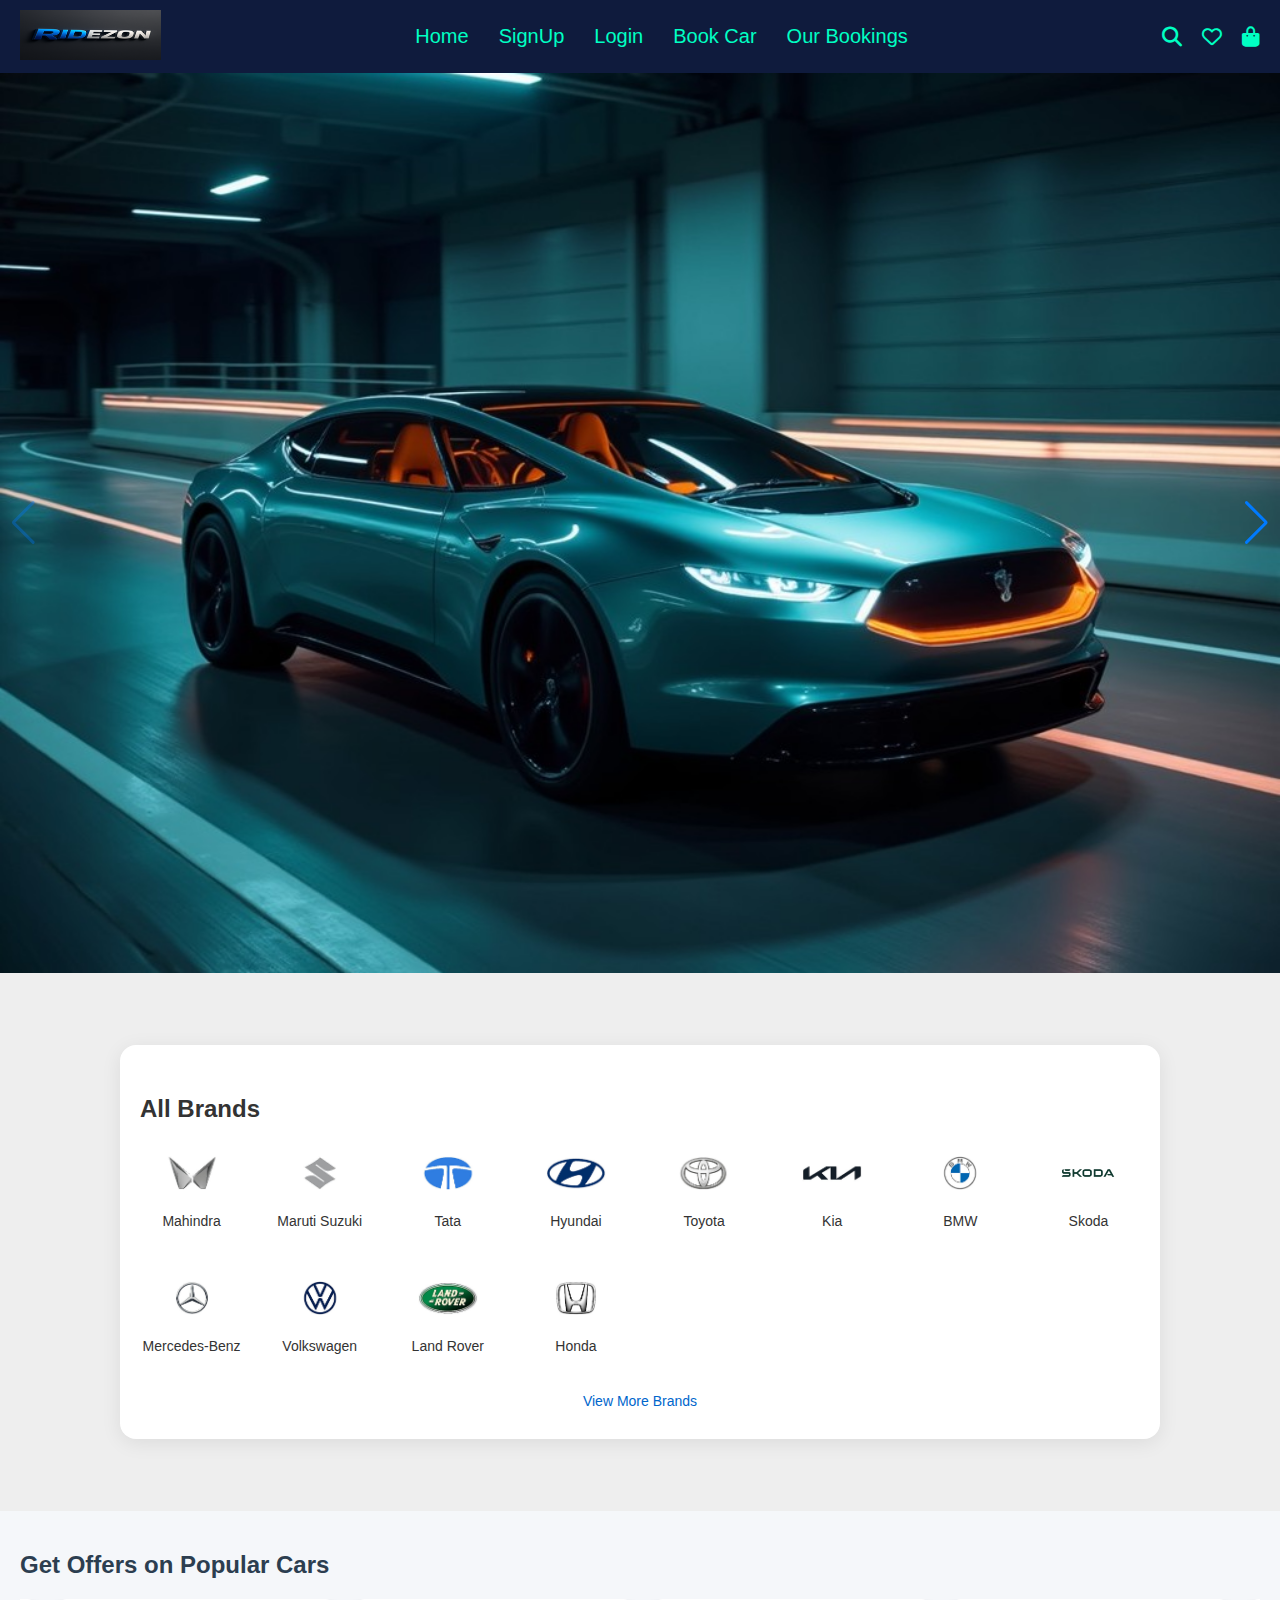
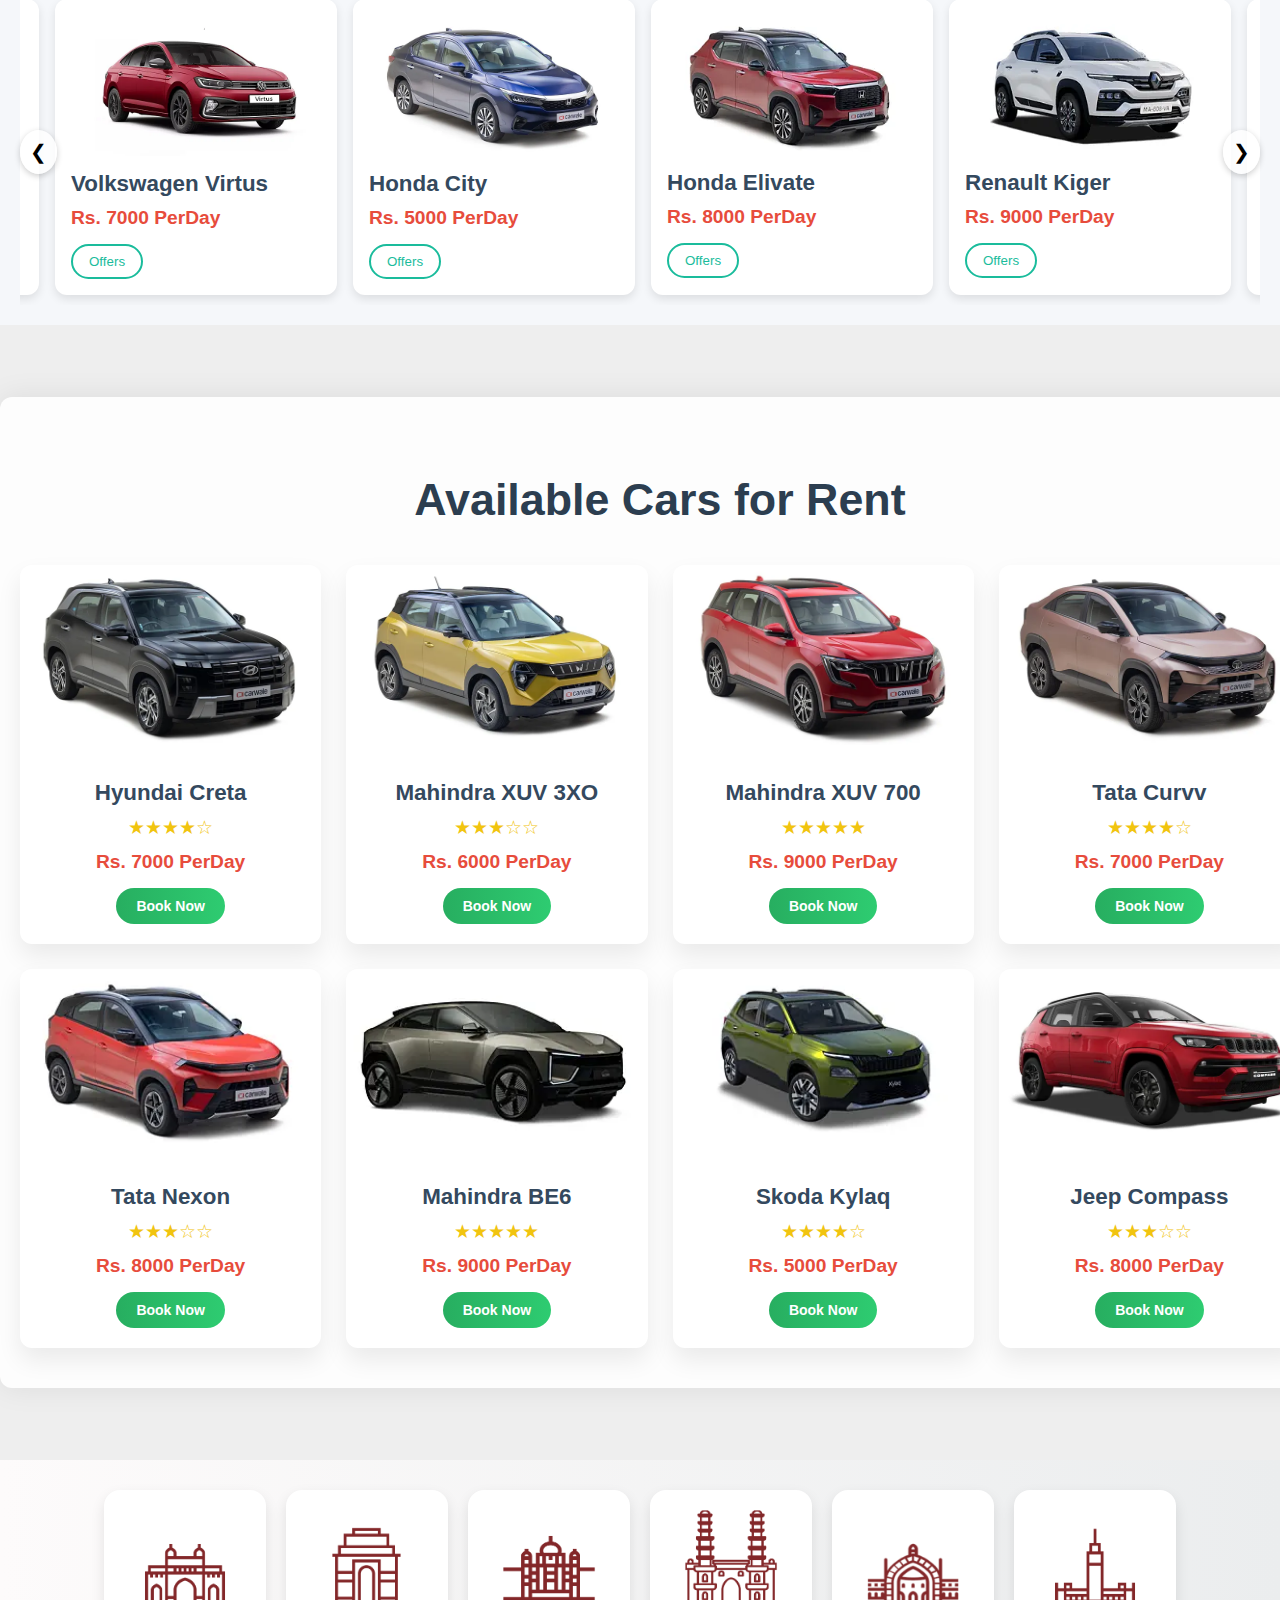
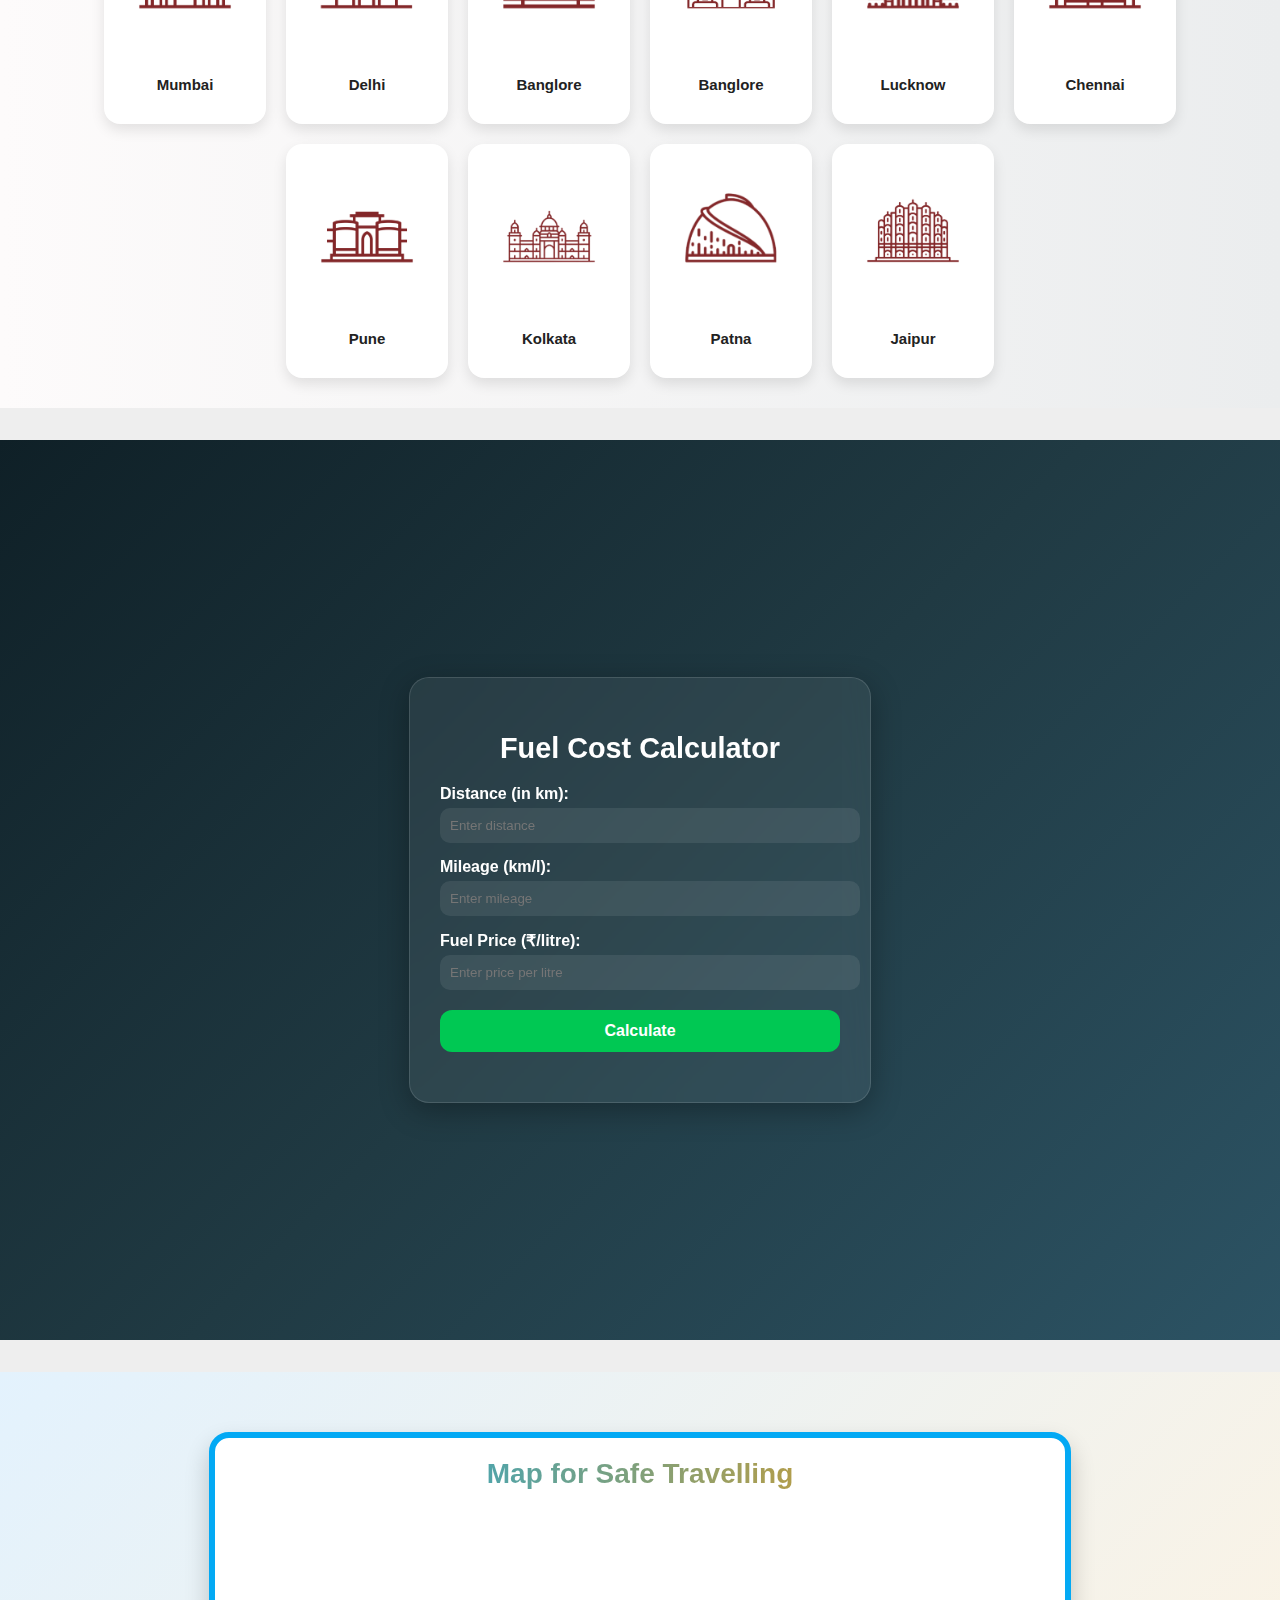
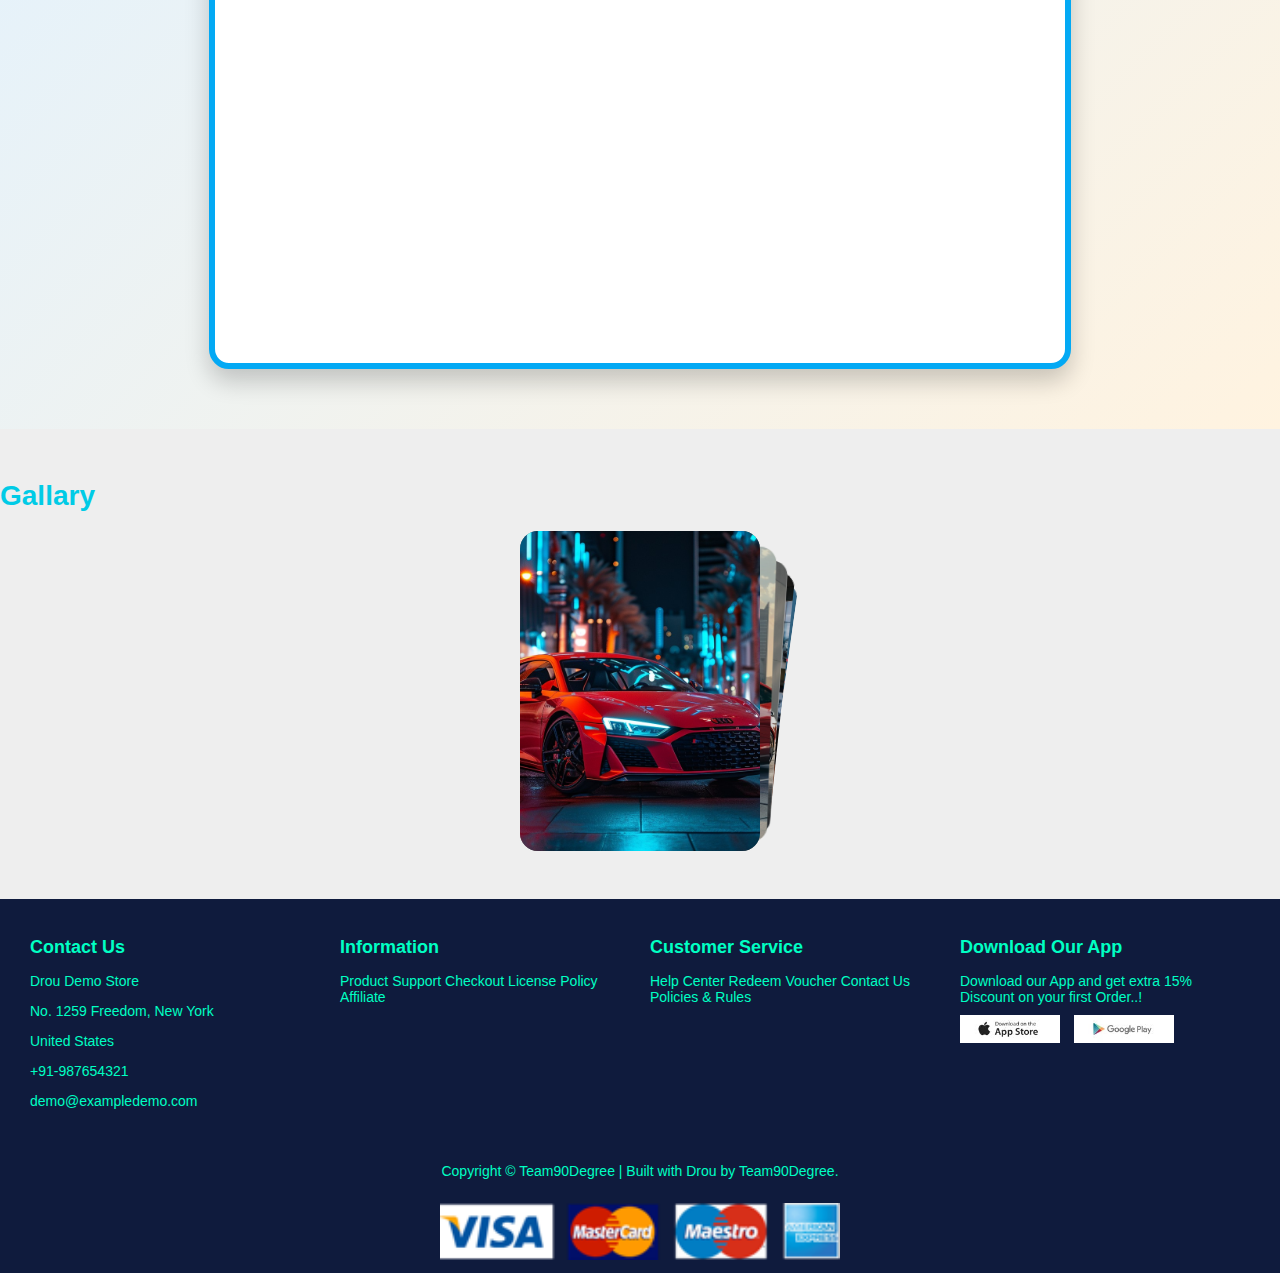
<file: index.html>
<!DOCTYPE html>
<html lang="en">
<head>
    <meta charset="UTF-8">
    <meta name="viewport" content="width=device-width, initial-scale=1.0">
    <title>Document</title>
    <link rel="stylesheet" href="https://cdnjs.cloudflare.com/ajax/libs/font-awesome/6.7.2/css/all.min.css" integrity="sha512-Evv84Mr4kqVGRNSgIGL/F/aIDqQb7xQ2vcrdIwxfjThSH8CSR7PBEakCr51Ck+w+/U6swU2Im1vVX0SVk9ABhg==" crossorigin="anonymous" referrerpolicy="no-referrer" />
    <link rel="stylesheet" href="style.css">

    <!-- Swiper Js CDN LINK -->

    <link rel="stylesheet" href="https://cdn.jsdelivr.net/npm/swiper@11/swiper-bundle.min.css" />

    <!-- Swiper Js CDN LINK -->
</head>
<body>

    <!--Navbar-->
    <input type="checkbox" id="click">
<nav class="navbar">
    <div class="logo">
        <img src="logo.png" alt="Logo">
    </div>
    <div class="menu">
        <ul>
            <li> <a href="index.html">Home</a></li>
            <li> <a href="signup.html">SignUp</a></li>
            <li> <a href="login.html">Login</a></li>
            <li> <a href="book.html">Book Car</a></li>
            <li> <a href="order.html">Our Bookings</a></li>
        </ul>
    </div>
    <section class="icons">
        <i class="fa-solid fa-magnifying-glass search"></i>
        <i class="fa-regular fa-heart heart"></i>
        <i class="fa-solid fa-bag-shopping bag"></i>
    </section>
    <label for="click" class="menu-icon">
        <i class="fa-solid fa-bars"></i>
    </label>
</nav>
 <!--Navbar-->

 

 <!-- Swiper First -->
 <div class="swiper mySwiper">
    <div class="swiper-wrapper">
      <div class="swiper-slide"><img src="ph8.jpg" height="300px" width="100%" alt=""></div>
      <div class="swiper-slide"><img src="ph2.jpg" height="300px" width="100%" alt=""></div>
      <div class="swiper-slide"><img src="ph7.jpg" height="300px" width="100%" alt=""></div>
      <div class="swiper-slide"><img src="ph4.jpg" height="300px" width="100%" alt=""></div>
      <div class="swiper-slide"><img src="ph5.jpg" height="300px" width="100%" alt=""></div>
      <div class="swiper-slide"><img src="ph6.jpg" height="300px" width="100%" alt=""></div>
      <div class="swiper-slide"><img src="ph7.jpg" height="300px" width="100%" alt=""></div>
      <div class="swiper-slide"><img src="ph1.jpg" height="300px" width="100%" alt=""></div>
      <div class="swiper-slide"><img src="ph5.jpg" height="300px" width="100%" alt=""></div>
    </div>
    <div class="swiper-button-next"></div>
    <div class="swiper-button-prev"></div>
  </div>

  <!-- Swiper First -->

  <br><br>

  <!-- logo code -->

  <div class="brand-section">
    <h2 class="brand-title">All Brands</h2>
    <div class="brand-grid">
      <div class="brand-item"><img src="logo1.jpg" alt="Brand 1"><p>Mahindra</p></div>
      <div class="brand-item"><img src="logo2.jpg" alt="Brand 2"><p>Maruti Suzuki</p></div>
      <div class="brand-item"><img src="logo3.jpg" alt="Brand 3"><p>Tata</p></div>
      <div class="brand-item"><img src="logo4.jpg" alt="Brand 4"><p>Hyundai</p></div>
      <div class="brand-item"><img src="logo5.jpg" alt="Brand 5"><p>Toyota</p></div>
      <div class="brand-item"><img src="logo6.jpg" alt="Brand 6"><p>Kia</p></div>
      <div class="brand-item"><img src="logo7.jpg" alt="Brand 7"><p>BMW</p></div>
      <div class="brand-item"><img src="logo8.jpg"Brand 8"><p>Skoda</p></div>
      <div class="brand-item"><img src="logo9.jpg"Brand 9"><p>Mercedes-Benz</p></div>
      <div class="brand-item"><img src="logo10.jpg"Brand 10"><p>Volkswagen</p></div>
      <div class="brand-item"><img src="logo11.jpg"Brand 11"><p>Land Rover</p></div>
      <div class="brand-item"><img src="logo12.jpg"Brand 12"><p>Honda</p></div>
    </div>
    <div class="brand-footer">
      <a href="#">View More Brands</a>
    </div>
  </div>


  <br><br>

  <!-- car swiper -->

  <div class="car-slider-section">
    <h2>Get Offers on Popular Cars</h2>
    <div class="slider-wrapper">
      <button class="slider-btn left" onclick="scrollSlider(-1)">&#10094;</button>
      <div class="car-slider" id="carSlider">
        <!-- Car cards (you can add more here) -->
        <div class="car-card">
          <div class="car-image">
            <img src="p9.webp" alt="Jeep Compass">
          </div>
          <div class="car-name">Skoda Slavia</div>
          <div class="car-price">Rs. 6000 PerDay</div>
          <button class="offer-btn">Offers</button>
        </div>
        <div class="car-card">
          <div class="car-image">
            <img src="p10.webp"Skoda Slavia">
          </div>
          <div class="car-name">Volkswagen Virtus</div>
          <div class="car-price">Rs. 7000 PerDay</div>
          <button class="offer-btn">Offers</button>
        </div>
        <div class="car-card">
          <div class="car-image">
            <img src="p11.webp"    alt="Volkswagen Virtus">
          </div>
          <div class="car-name">Honda City</div>
          <div class="car-price">Rs. 5000 PerDay</div>
          <button class="offer-btn">Offers</button>
        </div>
        <div class="car-card">
          <div class="car-image">
            <img src="p12.webp" alt="Honda City">
          </div>
          <div class="car-name">Honda Elivate</div>
          <div class="car-price">Rs. 8000 PerDay</div>
          <button class="offer-btn">Offers</button>
        </div>
        <div class="car-card">
          <div class="car-image">
            <img src="p13.webp" alt="Honda City">
          </div>
          <div class="car-name">Renault Kiger</div>
          <div class="car-price">Rs. 9000 PerDay</div>
          <button class="offer-btn">Offers</button>
        </div>
        <div class="car-card">
          <div class="car-image">
            <img src="p14.jpeg" alt="Honda City">
          </div>
          <div class="car-name">Volkswagen Taigun</div>
          <div class="car-price">Rs. 6000 PerDay</div>
          <button class="offer-btn">Offers</button>
        </div>
        <div class="car-card">
          <div class="car-image">
            <img src="p15.webp" alt="Honda City">
          </div>
          <div class="car-name">Citrone C3</div>
          <div class="car-price">Rs. 9000 PerDay</div>
          <button class="offer-btn">Offers</button>
        </div>
        <div class="car-card">
          <div class="car-image">
            <img src="p16.webp" alt="Honda City">
          </div>
          <div class="car-name">Renault Triber</div>
          <div class="car-price">Rs. 6000 PerDay</div>
          <button class="offer-btn">Offers</button>
        </div>
        <!-- Add more car cards here -->
      </div>
      <button class="slider-btn right" onclick="scrollSlider(1)">&#10095;</button>
    </div>
  </div>
  

  <br><br>

  <div class="rental-wrapper">
    <h2 class="rental-title">Available Cars for Rent</h2>
    <div class="rental-grid">

      <!-- Car 1 -->
      <div class="rental-card">
        <img src="P1.webp" alt="Car 1" class="rental-img">
        <div class="rental-info">
          <div class="car-name">Hyundai Creta</div>
          <div class="car-rating">★★★★☆</div>
          <div class="car-price">Rs. 7000 PerDay</div>
          <a href="rent.html" class="book-btn">Book Now</a>
        </div>
      </div>

      <!-- Car 2 -->
      <div class="rental-card">
        <img src="p2.webp" alt="Car 2" class="rental-img">
        <div class="rental-info">
          <div class="car-name">Mahindra XUV 3XO</div>
          <div class="car-rating">★★★☆☆</div>
          <div class="car-price">Rs. 6000 PerDay</div>
          <a href="rent.html" class="book-btn">Book Now</a>
        </div>
      </div>

      <!-- Car 3 -->
      <div class="rental-card">
        <img src="p3.webp" alt="Car 3" class="rental-img">
        <div class="rental-info">
          <div class="car-name">Mahindra XUV 700</div>
          <div class="car-rating">★★★★★</div>
          <div class="car-price">Rs. 9000 PerDay</div>
          <a href="rent.html" class="book-btn">Book Now</a>
        </div>
      </div>

      <!-- Car 4 -->
      <div class="rental-card">
        <img src="p4.webp" alt="Car 4" class="rental-img">
        <div class="rental-info">
          <div class="car-name">Tata Curvv</div>
          <div class="car-rating">★★★★☆</div>
          <div class="car-price">Rs. 7000 PerDay</div>
          <a href="rent.html" class="book-btn">Book Now</a>
        </div>
      </div>

      <!-- Car 5 -->
      <div class="rental-card">
        <img src="p5.webp" alt="Car 5" class="rental-img">
        <div class="rental-info">
          <div class="car-name">Tata Nexon</div>
          <div class="car-rating">★★★☆☆</div>
          <div class="car-price">Rs. 8000 PerDay</div>
          <a href="rent.html" class="book-btn">Book Now</a>
        </div>
      </div>

      <!-- Car 6 -->
      <div class="rental-card">
        <img src="p6.webp" alt="Car 6" class="rental-img">
        <div class="rental-info">
          <div class="car-name">Mahindra BE6</div>
          <div class="car-rating">★★★★★</div>
          <div class="car-price">Rs. 9000 PerDay</div>
          <a href="rent.html" class="book-btn">Book Now</a>
        </div>
      </div>

      <!-- Car 7 -->
      <div class="rental-card">
        <img src="p7.webp" alt="Car 7" class="rental-img">
        <div class="rental-info">
          <div class="car-name">Skoda Kylaq</div>
          <div class="car-rating">★★★★☆</div>
          <div class="car-price">Rs. 5000 PerDay</div>
          <a href="rent.html" class="book-btn">Book Now</a>
        </div>
      </div>

      <!-- Car 8 -->
      <div class="rental-card">
        <img src="p8.webp" alt="Car 8" class="rental-img">
        <div class="rental-info">
          <div class="car-name">Jeep Compass</div>
          <div class="car-rating">★★★☆☆</div>
          <div class="car-price">Rs. 8000 PerDay</div>
          <a href="rent.html" class="book-btn">Book Now</a>
        </div>
      </div>

    </div>
  </div>


  <br><br>

  <!-- City code -->
  <section class="city"> 
  
    <div class="city1">
        <img src="3.png" height="102px" width="86px"  alt="">
        <p>Mumbai</p>
    </div>
    <div class="city2">
        <img src="4.png" height="102px" width="86px" alt="">
        <p>Delhi</p>
    </div>
    <div class="city3">
        <img src="5.png" height="102px" width="86px" alt="">
        <p>Banglore</p>
    </div>

    <div class="city4">
        <img src="6.png" height="102px" width="86px" alt="">
        <p>Banglore</p>
    </div>

    <div class="city5">
        <img src="7.png" height="102px" width="86px" alt="">
        <p>Lucknow</p>
    </div>

    <div class="city6">
        <img src="8.png" height="102px" width="86px" alt="">
        <p>Chennai</p>
    </div>

    <div class="city7">
        <img src="9.png" height="102px" width="86px" alt="">
        <p>Pune</p>
    </div>

    <div class="city8">
        <img src="10.png" height="102px" width="86px" alt="">
        <p>Kolkata</p>
    </div>


    <div class="city9">
        <img src="11.png" height="102px" width="86px" alt="">
        <p>Patna</p>
    </div>

    <div class="city10">
        <img src="12.png" height="102px" width="86px" alt="">
        <p>Jaipur</p>
    </div>

</section>


  <!-- City code -->

  <br><br>

  <!-- fuel calculator code -->

  <div class="fuel-calculator-wrapper">
    <div class="fuel-calculator">
      <h2>Fuel Cost Calculator</h2>
      <label for="distance">Distance (in km):</label>
      <input type="number" id="distance" placeholder="Enter distance" />

      <label for="mileage">Mileage (km/l):</label>
      <input type="number" id="mileage" placeholder="Enter mileage" />

      <label for="fuelPrice">Fuel Price (₹/litre):</label>
      <input type="number" id="fuelPrice" placeholder="Enter price per litre" />

      <button onclick="calculateFuelCost()">Calculate</button>

      <div class="result" id="result"></div>
    </div>
  </div>

  <br><br>

  <!-- map html  -->
  <div class="map-section">
    <div class="animated-map">
      <h1>Map for Safe Travelling</h1>
      <iframe
        src="https://www.google.com/maps/embed?pb=!1m14!1m12!1m3!1d1877605.9947746636!2d77.40589145!3d23.199409700000004!2m3!1f0!2f0!3f0!3m2!1i1024!2i768!4f13.1!5e0!3m2!1sen!2sin!4v1744905402792!5m2!1sen!2sin"
        allowfullscreen=""
        loading="lazy"
        referrerpolicy="no-referrer-when-downgrade">
      </iframe>
    </div>
  </div>

 


  <br> <br>

  <!-- Swiper 2 -->
<div class="heading"><h1>Gallary</h1></div>
<div class="swiper mySecondSwiper">
    <div class="swiper-wrapper">
      <div class="swiper-slide"><img src="ph1.jpg" alt=""></div>
      <div class="swiper-slide"><img src="ph2.jpg" alt=""></div>
      <div class="swiper-slide"><img src="ph3.jpg" alt=""></div>
      <div class="swiper-slide"><img src="ph4.jpg" alt=""></div>
      <div class="swiper-slide"><img src="ph5.jpg" alt=""></div>
    </div>
  </div>

   <!-- Swiper 2 -->


 <br> <br> <br>
 <footer>
     <div class="footer">
         <div class="footerColumn">
             <h3>Contact Us</h3>
             <p>Drou Demo Store</p>
             <p>No. 1259 Freedom, New York</p>
             <p>United States</p>
             <p>+91-987654321</p>
             <p>demo@exampledemo.com</p>
         </div>
         <div class="footerColumn">
             <h3>Information</h3>
             <a href="">Product Support</a>
             <a href="">Checkout</a>
             <a href="">License Policy</a>
             <a href="">Affiliate</a>
         </div>
         <div class="footerColumn">
             <h3>Customer Service</h3>
             <a href="">Help Center</a>
             <a href="">Redeem Voucher</a>
             <a href="">Contact Us</a>
             <a href="">Policies & Rules</a>
         </div>
         <div class="footerColumn">
             <h3>Download Our App</h3>
             <p>Download our App and get extra 15% Discount on your first Order..!</p>
             <div class="appButtons">
                 <img src="footer1.jpg" alt="Download on the App Store">
                 <img src="footer2.jpg" alt="Get it on Google Play">
             </div>
         </div>
     </div>
     <div class="footerBottom">
         <p>Copyright © Team90Degree | Built with Drou by Team90Degree.</p>
         <div class="paymentOptions">
             <img src="footer3.png" alt="Payment Options">
         </div>
     </div>
 </footer>


    <script src="main.js"></script>
    <!-- Swiper CDN ka script -->
    <script src="https://cdn.jsdelivr.net/npm/swiper@11/swiper-bundle.min.js"></script>
      <!-- Swiper CDN ka script -->

      <!-- first slider ka js -->
    <script src="firstslider.js"></script>
    <!-- first slider ka js -->

    <!-- second slider ka js -->
    <script src="secondslider.js"></script>
    <!-- second slider ka js -->
</body>
</html>
</file>
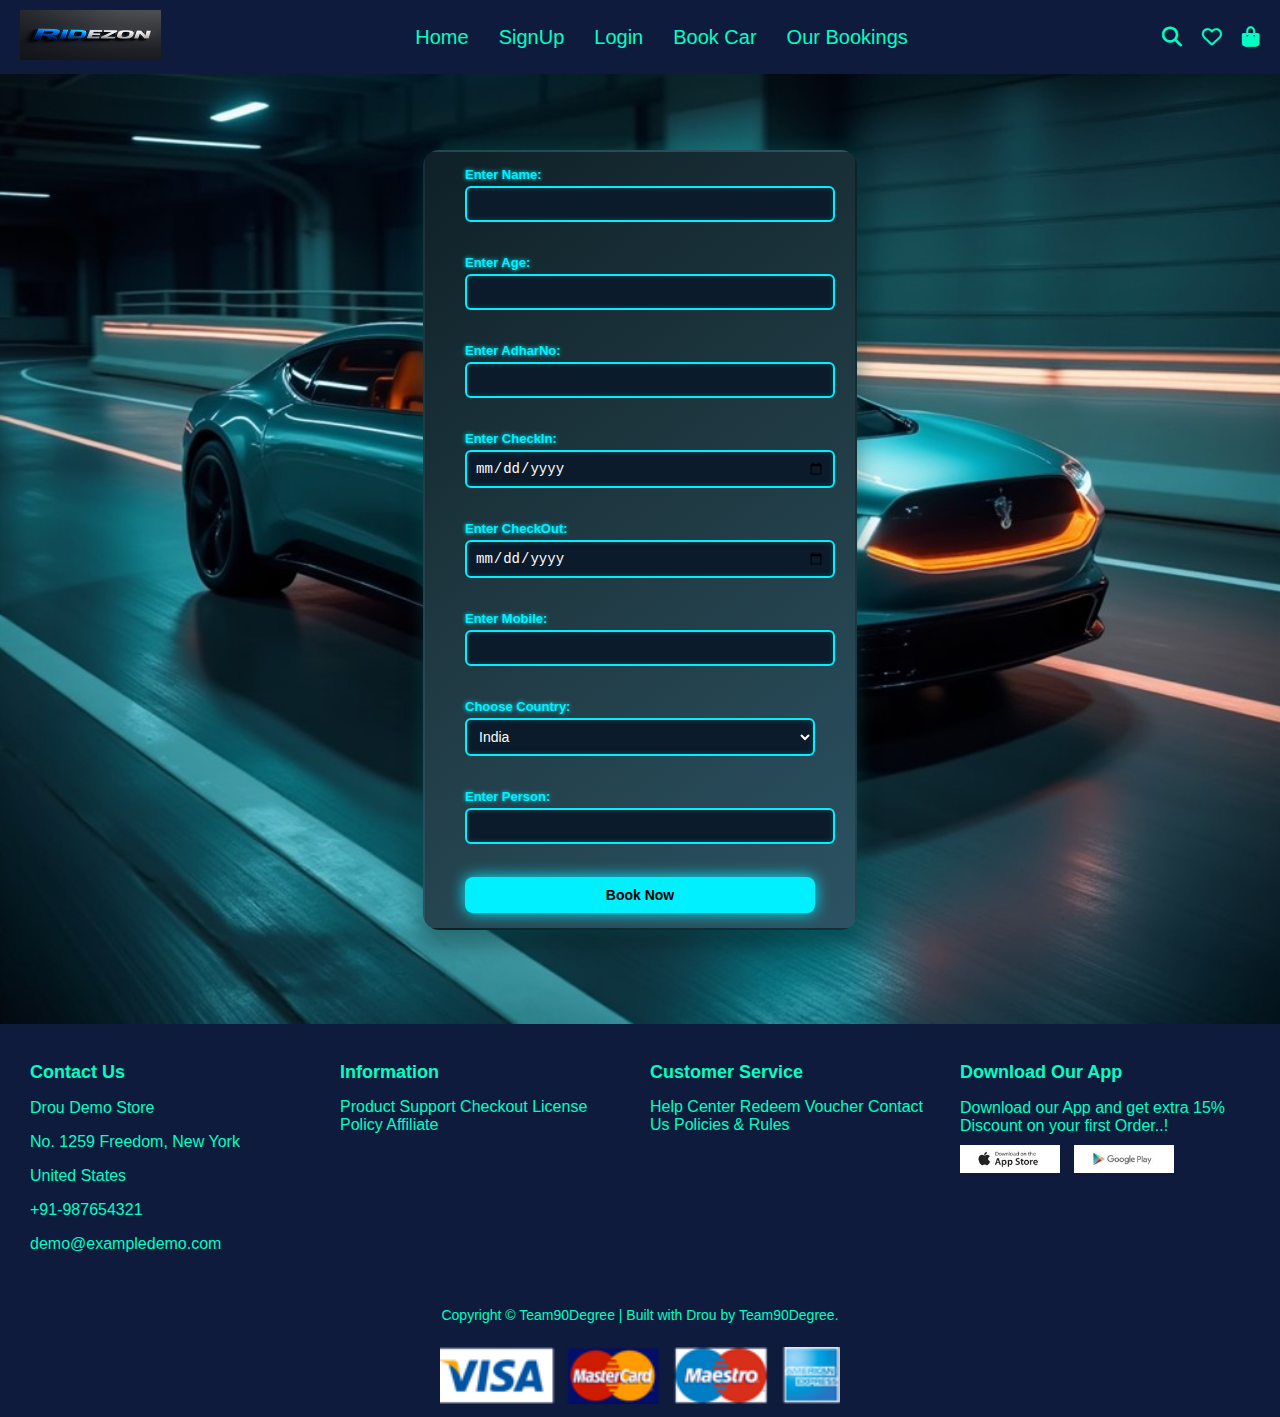
<file: book.html>
<!DOCTYPE html>
<html lang="en">
<head>
    <meta charset="UTF-8">
    <meta name="viewport" content="width=device-width, initial-scale=1.0">
    <title>Document</title>
    <link rel="stylesheet" href="https://cdnjs.cloudflare.com/ajax/libs/font-awesome/6.7.2/css/all.min.css" integrity="sha512-Evv84Mr4kqVGRNSgIGL/F/aIDqQb7xQ2vcrdIwxfjThSH8CSR7PBEakCr51Ck+w+/U6swU2Im1vVX0SVk9ABhg==" crossorigin="anonymous" referrerpolicy="no-referrer" />
    <link rel="stylesheet" href="book.css">
</head>
<body>

  <!--Navbar-->
  <input type="checkbox" id="click">
  <nav class="navbar">
      <div class="logo">
          <img src="logo.png" alt="Logo">
      </div>
      <div class="menu">
          <ul>
              <li> <a href="index.html">Home</a></li>
              <li> <a href="signup.html">SignUp</a></li>
              <li> <a href="login.html">Login</a></li>
              <li> <a href="book.html">Book Car</a></li>
              <li> <a href="order.html">Our Bookings</a></li>
          </ul>
      </div>
      <section class="icons">
          <i class="fa-solid fa-magnifying-glass search"></i>
          <i class="fa-regular fa-heart heart"></i>
          <i class="fa-solid fa-bag-shopping bag"></i>
      </section>
      <label for="click" class="menu-icon">
          <i class="fa-solid fa-bars"></i>
      </label>
  </nav>
   <!--Navbar-->
   <br><br>


   <form id="booking-form" action="">
    <label for="name">Enter Name:</label>
    <input type="text" id="name"><br><br>

    <label for="age">Enter Age:</label>
    <input type="number" id="age"><br><br>

    <label for="aadhar">Enter AdharNo:</label>
    <input type="text" id="aadhar"><br><br>

    <label for="checkin">Enter CheckIn:</label>
    <input type="date" id="checkin"><br><br>

    <label for="checkout">Enter CheckOut:</label>
    <input type="date" id="checkout"><br><br>

    <label for="mobile">Enter Mobile:</label>
    <input type="number" id="mobile"><br><br>

    <label for="country">Choose Country:</label>
    <select id="country">
        <option value="India">India</option>
        <option value="USA">USA</option>
        <option value="China">China</option>
        <option value="Nepal">Nepal</option>
        <option value="Italy">Italy</option>
    </select><br><br>

    <label for="person">Enter Person:</label>
    <input type="text" id="person"><br><br>

    <input type="submit" value="Book Now" onclick="return book()">
</form>



  


    <!-- <form action="">
        Enter Name: <input type="text" id="name"><br><br>
        Enter Age: <input type="number" id="age"><br><br>
        Enter AdharNo: <input type="text" id="aadhar"><br><br>
        Enter CheckIn: <input type="date" id="checkin"><br><br>
        Enter CheckOut: <input type="date" id="checkout"><br><br>
        Enter Mobile: <input type="number" id="mobile"><br><br>

        Choose Country: <select  id="country">

            <option value="India">India</option>
            <option value="USA">USA</option>
            <option value="China">China</option>
            <option value="Nepal">Nepal</option>
            <option value="Italy">Italy</option>

        </select>
        <br><br>

        Enter Person: <input type="text" id="person"><br><br>

        <input type="submit" value="Book Now" onClick="return book()">


    </form> -->

    <br> <br> <br>
 <footer>
     <div class="footer">
         <div class="footerColumn">
             <h3>Contact Us</h3>
             <p>Drou Demo Store</p>
             <p>No. 1259 Freedom, New York</p>
             <p>United States</p>
             <p>+91-987654321</p>
             <p>demo@exampledemo.com</p>
         </div>
         <div class="footerColumn">
             <h3>Information</h3>
             <a href="">Product Support</a>
             <a href="">Checkout</a>
             <a href="">License Policy</a>
             <a href="">Affiliate</a>
         </div>
         <div class="footerColumn">
             <h3>Customer Service</h3>
             <a href="">Help Center</a>
             <a href="">Redeem Voucher</a>
             <a href="">Contact Us</a>
             <a href="">Policies & Rules</a>
         </div>
         <div class="footerColumn">
             <h3>Download Our App</h3>
             <p>Download our App and get extra 15% Discount on your first Order..!</p>
             <div class="appButtons">
                 <img src="footer1.jpg" alt="Download on the App Store">
                 <img src="footer2.jpg" alt="Get it on Google Play">
             </div>
         </div>
     </div>
     <div class="footerBottom">
         <p>Copyright © Team90Degree | Built with Drou by Team90Degree.</p>
         <div class="paymentOptions">
             <img src="footer3.png" alt="Payment Options">
         </div>
     </div>
 </footer>
    
    <script src="script.js"></script>
   
    
</body>
</html>
</file>
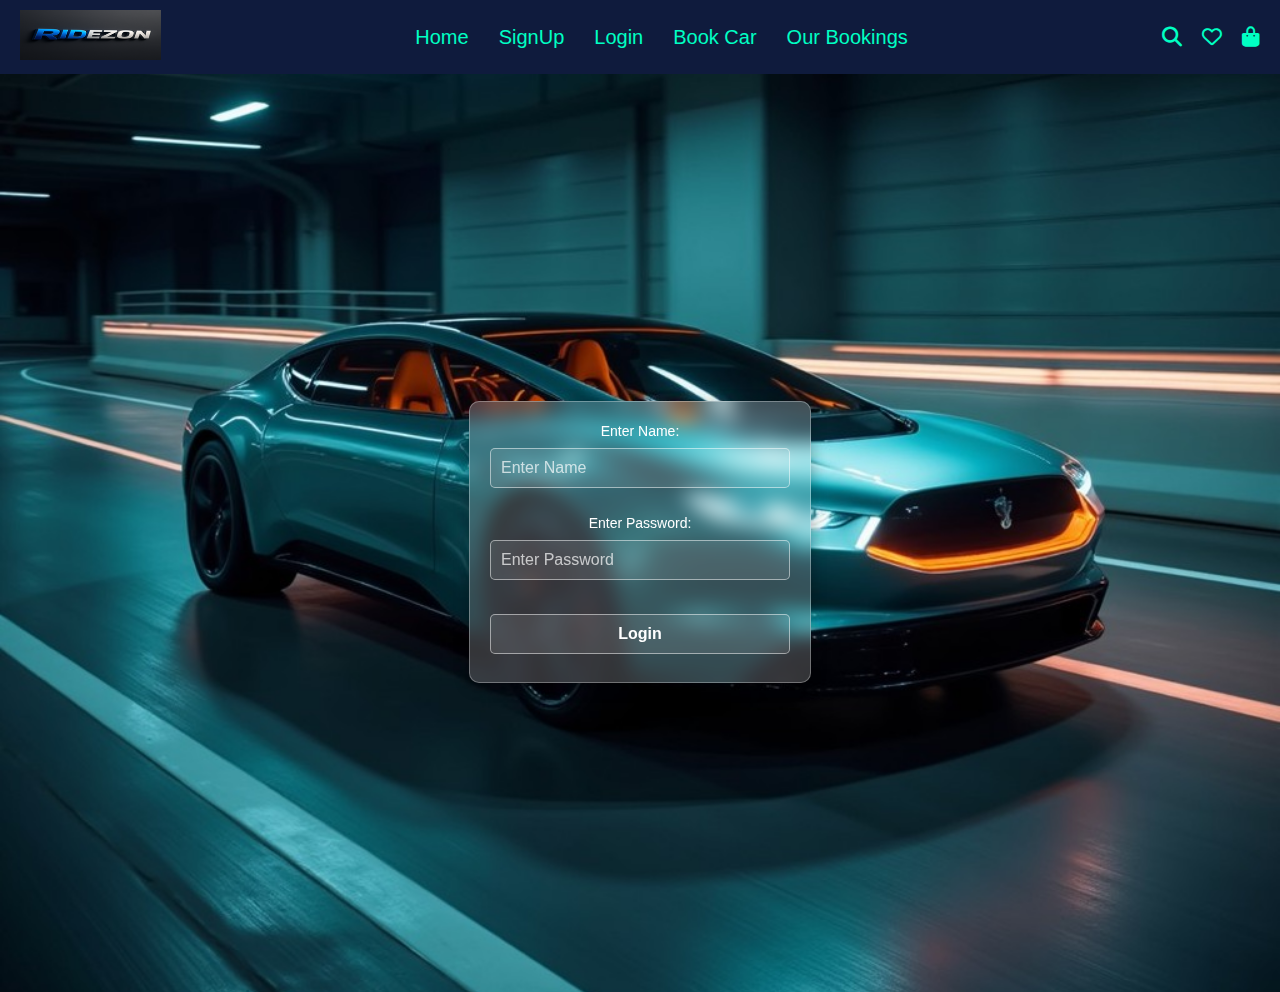
<file: login.html>
<!DOCTYPE html>
<html lang="en">
<head>
    <meta charset="UTF-8">
    <meta name="viewport" content="width=device-width, initial-scale=1.0">
    <title>Document</title>
    <link rel="stylesheet" href="https://cdnjs.cloudflare.com/ajax/libs/font-awesome/6.7.2/css/all.min.css" integrity="sha512-Evv84Mr4kqVGRNSgIGL/F/aIDqQb7xQ2vcrdIwxfjThSH8CSR7PBEakCr51Ck+w+/U6swU2Im1vVX0SVk9ABhg==" crossorigin="anonymous" referrerpolicy="no-referrer" />
    <link rel="stylesheet" href="login.css">
</head>
<body>

    <!--Navbar-->
    <input type="checkbox" id="click">
<nav class="navbar">
    <div class="logo">
        <img src="logo.png" alt="Logo">
    </div>
    <div class="menu">
        <ul>
            <li> <a href="index.html">Home</a></li>
            <li> <a href="signup.html">SignUp</a></li>
            <li> <a href="login.html">Login</a></li>
            <li> <a href="book.html">Book Car</a></li>
            <li> <a href="order.html">Our Bookings</a></li>
        </ul>
    </div>
    <section class="icons">
        <i class="fa-solid fa-magnifying-glass search"></i>
        <i class="fa-regular fa-heart heart"></i>
        <i class="fa-solid fa-bag-shopping bag"></i>
    </section>
    <label for="click" class="menu-icon">
        <i class="fa-solid fa-bars"></i>
    </label>
</nav>
 <!--Navbar-->
    <br>

    <div class="login-container">
        <form action="" id="login">
            <label for="loginname">Enter Name:</label>
            <input type="text" id="loginname" required placeholder="Enter Name"><br><br>
    
            <label for="loginpass">Enter Password:</label>
            <input type="password" id="loginpass" required placeholder="Enter Password"><br><br>
    
            <input type="submit" id="login-button" value="Login" onclick="return login()">
        </form>
    </div>

    
    
    <script src="javascript.js"></script>
</body>
</html>
</file>
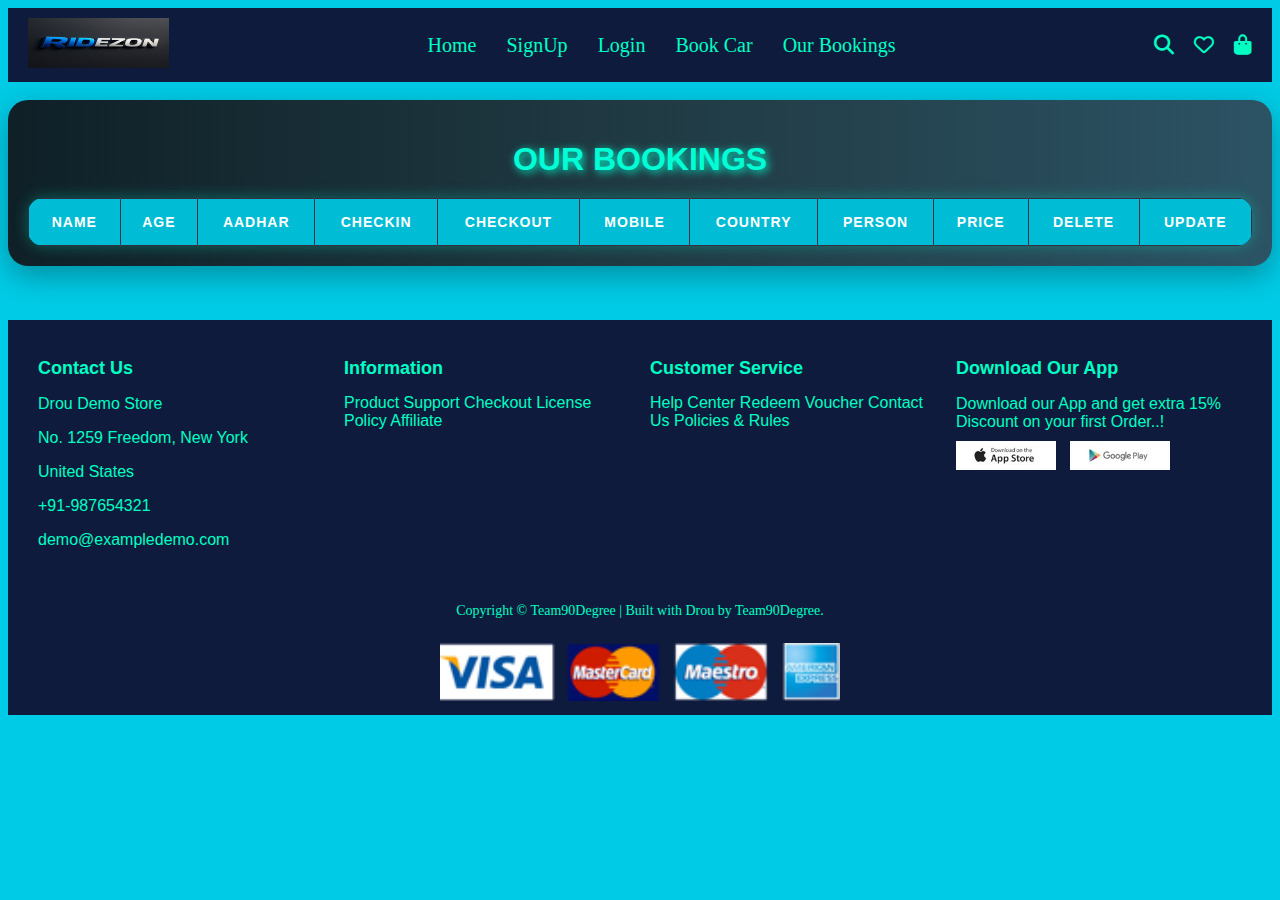
<file: order.html>
<!DOCTYPE html>
<html lang="en">
<head>
    <meta charset="UTF-8">
    <meta name="viewport" content="width=device-width, initial-scale=1.0">
    <title>Document</title>
    <link rel="stylesheet" href="https://cdnjs.cloudflare.com/ajax/libs/font-awesome/6.7.2/css/all.min.css" integrity="sha512-Evv84Mr4kqVGRNSgIGL/F/aIDqQb7xQ2vcrdIwxfjThSH8CSR7PBEakCr51Ck+w+/U6swU2Im1vVX0SVk9ABhg==" crossorigin="anonymous" referrerpolicy="no-referrer" />
    <link rel="stylesheet" href="order.css">
</head>
<body>

     <!--Navbar-->
    <input type="checkbox" id="click">
    <nav class="navbar">
        <div class="logo">
            <img src="logo.png" alt="Logo">
        </div>
        <div class="menu">
            <ul>
                <li> <a href="index.html">Home</a></li>
                <li> <a href="signup.html">SignUp</a></li>
                <li> <a href="login.html">Login</a></li>
                <li> <a href="book.html">Book Car</a></li>
                <li> <a href="order.html">Our Bookings</a></li>
            </ul>
        </div>
        <section class="icons">
            <i class="fa-solid fa-magnifying-glass search"></i>
            <i class="fa-regular fa-heart heart"></i>
            <i class="fa-solid fa-bag-shopping bag"></i>
        </section>
        <label for="click" class="menu-icon">
            <i class="fa-solid fa-bars"></i>
        </label>
    </nav>
     <!--Navbar-->

      <br>

     <div class="order">

        <h1>OUR BOOKINGS</h1>

        <table >
            <thead>
                <tr>
                   
                    <th>name</th>
                    <th>age</th>
                    <th>aadhar</th>
                    <th>checkin</th>
                    <th>checkout</th>
                    <th>mobile</th>
                    <th>country</th>
                    <th>person</th>
                    <th>price</th>
                    <th>Delete</th>
                    <th>Update</th>
                    
                </tr>
            </thead>
    
            <tbody id="datashow"></tbody>
        </table>
    
     </div>
   
    <div id="DataShow"></div>

    <br> <br> <br>
 <footer>
     <div class="footer">
         <div class="footerColumn">
             <h3>Contact Us</h3>
             <p>Drou Demo Store</p>
             <p>No. 1259 Freedom, New York</p>
             <p>United States</p>
             <p>+91-987654321</p>
             <p>demo@exampledemo.com</p>
         </div>
         <div class="footerColumn">
             <h3>Information</h3>
             <a href="">Product Support</a>
             <a href="">Checkout</a>
             <a href="">License Policy</a>
             <a href="">Affiliate</a>
         </div>
         <div class="footerColumn">
             <h3>Customer Service</h3>
             <a href="">Help Center</a>
             <a href="">Redeem Voucher</a>
             <a href="">Contact Us</a>
             <a href="">Policies & Rules</a>
         </div>
         <div class="footerColumn">
             <h3>Download Our App</h3>
             <p>Download our App and get extra 15% Discount on your first Order..!</p>
             <div class="appButtons">
                 <img src="footer1.jpg" alt="Download on the App Store">
                 <img src="footer2.jpg" alt="Get it on Google Play">
             </div>
         </div>
     </div>
     <div class="footerBottom">
         <p>Copyright © Team90Degree | Built with Drou by Team90Degree.</p>
         <div class="paymentOptions">
             <img src="footer3.png" alt="Payment Options">
         </div>
     </div>
 </footer>

    <script src="script.js"></script>
</body>
</html>
</file>
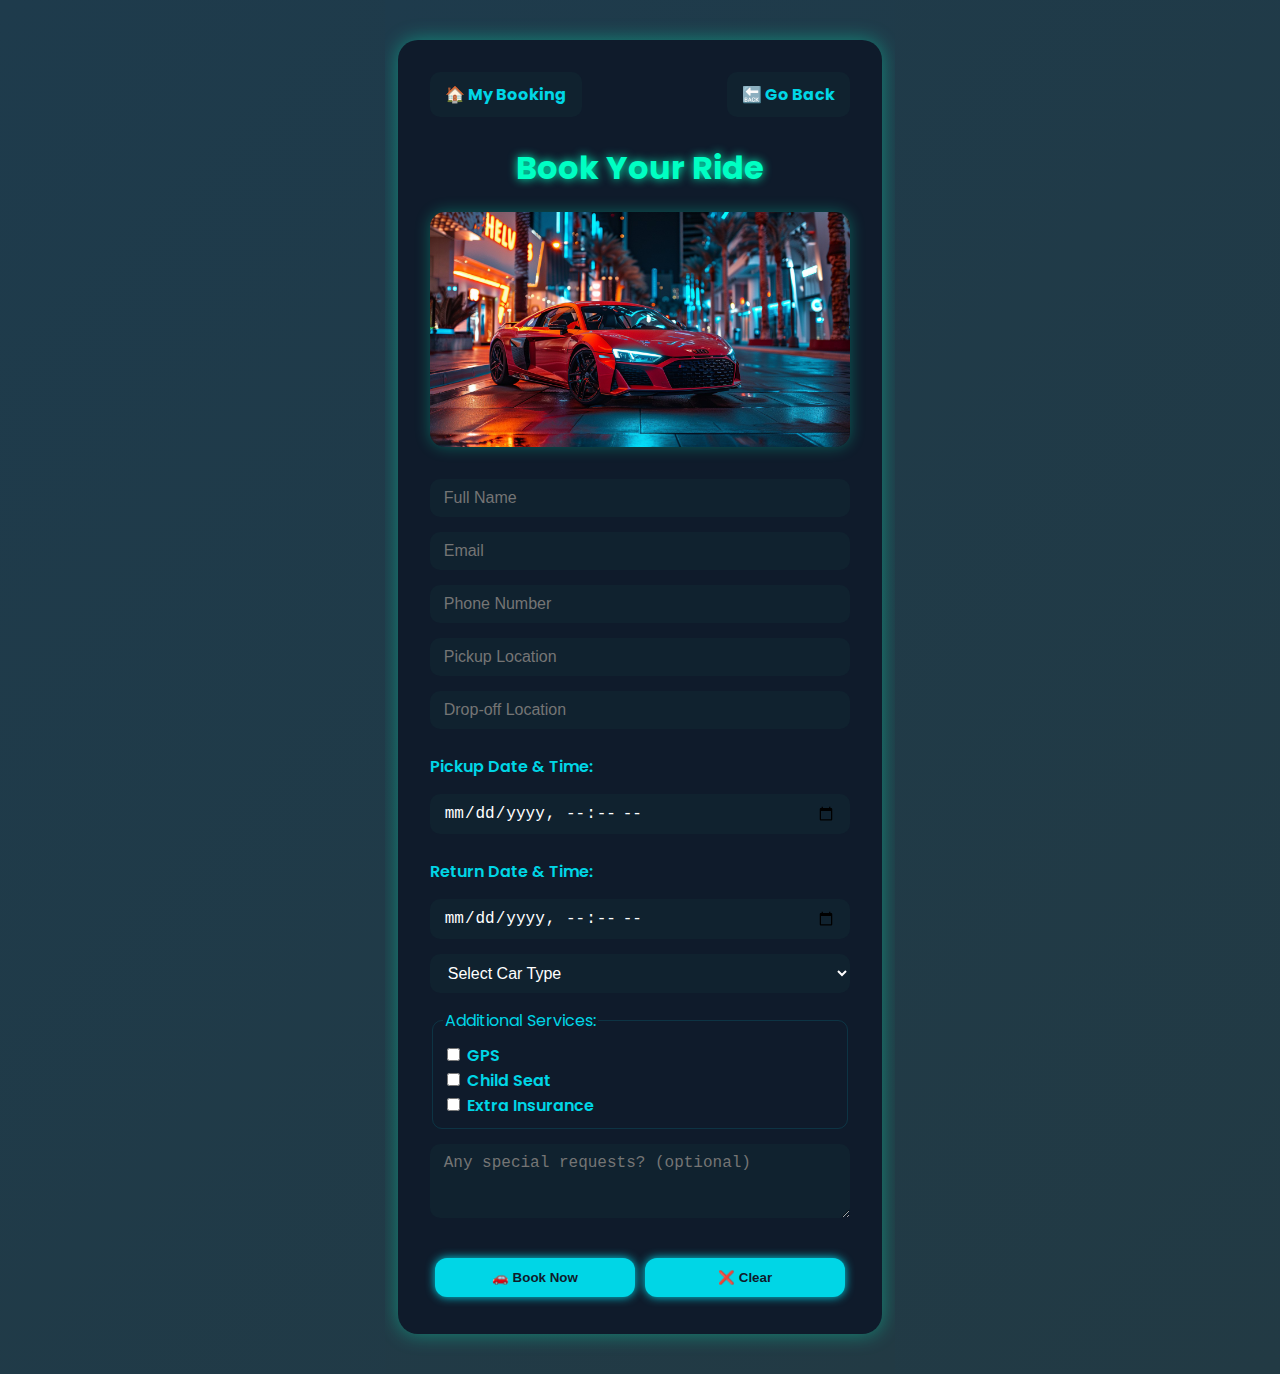
<file: rent.html>
<!DOCTYPE html>
<html lang="en">
<head>
  <meta charset="UTF-8" />
  <meta name="viewport" content="width=device-width, initial-scale=1.0"/>
  <title>Car Rental Booking</title>
  <link href="https://fonts.googleapis.com/css2?family=Poppins:wght@400;600&display=swap" rel="stylesheet">
  <style>
    * {
      box-sizing: border-box;
    }
  
    body, html {
      margin: 0;
      padding: 0;
      font-family: 'Poppins', sans-serif;
      background: linear-gradient(135deg, #1e3b4c, #223a44);
      min-height: 100vh;
      display: flex;
      align-items: center;
      justify-content: center;
      color: #ffffff;
      overflow-x: hidden;
    }
  
    .order-container {
      width: 95%;
      max-width: 900px;
      margin: 40px auto;
      background: #0f1b2b;
      border-radius: 20px;
      padding: 2rem;
      box-shadow: 0 0 20px rgba(0, 255, 195, 0.4);
      animation: fadeInUp 1s ease-out;
    }
  
    .order-nav {
      display: flex;
      justify-content: space-between;
      margin-bottom: 20px;
    }
  
    .order-nav a {
      text-decoration: none;
      color: #00d6e6;
      background-color: #10222f;
      padding: 10px 15px;
      border-radius: 10px;
      transition: 0.3s ease;
      font-weight: bold;
    }
  
    .order-nav a:hover {
      background-color: #00d6e6;
      color: #0f1b2b;
      transform: scale(1.05);
    }
  
    h2 {
      text-align: center;
      font-size: 2rem;
      color: #00ffc3;
      text-shadow: 0 0 10px #00ffc3;
      margin-bottom: 20px;
    }
  
    .car-image {
      width: 100%;
      max-height: 250px;
      object-fit: cover;
      border-radius: 15px;
      margin-bottom: 25px;
      transition: transform 0.5s ease;
      box-shadow: 0 0 15px rgba(0, 255, 195, 0.3);
    }
  
    .car-image:hover {
      transform: scale(1.03);
    }
  
    form {
      display: flex;
      flex-direction: column;
      gap: 15px;
    }
  
    input, select, textarea {
      padding: 10px 14px;
      border: none;
      border-radius: 10px;
      background-color: #10222f;
      color: #fff;
      transition: 0.3s ease;
      font-size: 1rem;
    }
  
    input:focus, select:focus, textarea:focus {
      outline: none;
      background-color: #142e3f;
      transform: scale(1.02);
    }
  
    label {
      font-weight: 600;
      margin-top: 10px;
      color: #00d6e6;
    }
  
    fieldset {
      border: 1px solid #00d6e622;
      border-radius: 10px;
      padding: 10px;
    }
  
    legend {
      font-size: 1rem;
      color: #00d6e6;
    }
  
    textarea {
      resize: vertical;
    }
  
    .button-group {
      display: flex;
      justify-content: space-between;
      margin-top: 20px;
      flex-wrap: wrap;
    }
  
    .button-group button {
      flex: 1;
      margin: 5px;
      padding: 12px 20px;
      font-weight: bold;
      border: none;
      border-radius: 12px;
      background-color: #00d6e6;
      color: #0f1b2b;
      cursor: pointer;
      transition: all 0.3s ease;
      box-shadow: 0 0 10px #00d6e6;
    }
  
    .button-group button:hover {
      background-color: #00ffc3;
      color: #0f1b2b;
      transform: scale(1.05);
    }
  
    @keyframes fadeInUp {
      from {
        transform: translateY(20px);
        opacity: 0;
      }
      to {
        transform: translateY(0);
        opacity: 1;
      }
    }
  
    @media (max-width: 600px) {
      .button-group {
        flex-direction: column;
      }
  
      .button-group button {
        width: 100%;
      }
    }
  </style>
  
</head>
<body>
  <div class="order-container">
    <div class="order-nav">
      <a href="rentc.html">🏠 My Booking</a>
      <a href="index.html">🔙 Go Back</a>
    </div>

    <h2>Book Your Ride</h2>

    <img src="ph1.jpg" alt="Car Image" class="car-image" />

    <form id="carOrderForm">
      <input type="text" required placeholder="Full Name" />
      <input type="email" required placeholder="Email" />
      <input type="tel" required placeholder="Phone Number" />
      <input type="text" required placeholder="Pickup Location" />
      <input type="text" required placeholder="Drop-off Location" />

      <label>Pickup Date & Time:</label>
      <input type="datetime-local" required />

      <label>Return Date & Time:</label>
      <input type="datetime-local" required />

      <select required>
        <option value="">Select Car Type</option>
        <option>Sedan</option>
        <option>SUV</option>
        <option>Hatchback</option>
        <option>Luxury</option>
      </select>

      <fieldset>
        <legend>Additional Services:</legend>
        <label><input type="checkbox" /> GPS</label><br/>
        <label><input type="checkbox" /> Child Seat</label><br/>
        <label><input type="checkbox" /> Extra Insurance</label>
      </fieldset>

      <textarea placeholder="Any special requests? (optional)" rows="3"></textarea>

      <div class="button-group">
        <button type="submit">🚗 Book Now</button>
        <button type="reset">❌ Clear</button>
      </div>
    </form>
  </div>

  <script>
    document.getElementById("carOrderForm").addEventListener("submit", function (e) {
      e.preventDefault();
      alert("✅ Your car booking request has been submitted!");
      this.reset();
    });
  </script>
</body>
</html>
</file>
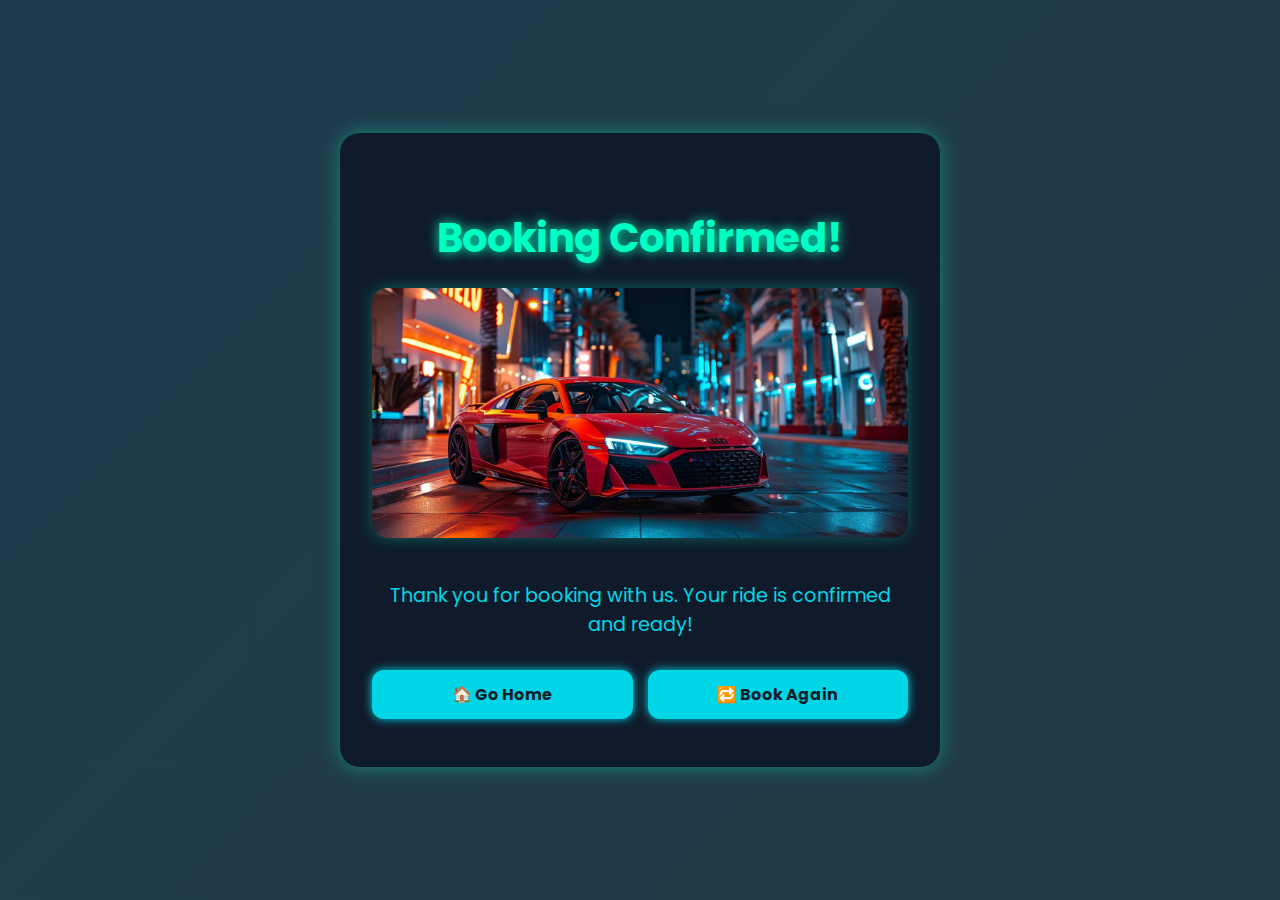
<file: rentc.html>
<!DOCTYPE html>
<html lang="en">
<head>
  <meta charset="UTF-8" />
  <meta name="viewport" content="width=device-width, initial-scale=1" />
  <title>Booking Confirmed</title>
  <link href="https://fonts.googleapis.com/css2?family=Poppins:wght@500;700&display=swap" rel="stylesheet" />
  <style>
    * {
      box-sizing: border-box;
    }

    body {
      margin: 0;
      padding: 0;
      font-family: 'Poppins', sans-serif;
      background: linear-gradient(135deg, #1e3b4c, #223a44);
      min-height: 100vh;
      display: flex;
      align-items: center;
      justify-content: center;
      color: #ffffff;
      overflow-x: hidden;
    }

    .confirmation-container {
      background: #0f1b2b;
      border-radius: 20px;
      padding: 3rem 2rem;
      width: 90%;
      max-width: 600px;
      box-shadow: 0 0 20px rgba(0, 255, 195, 0.4);
      text-align: center;
      animation: fadeIn 1.2s ease-out;
      display: flex;
      flex-direction: column;
      align-items: center;
    }

    .confirmation-heading {
      font-size: 2.5rem;
      color: #00ffc3;
      text-shadow: 0 0 12px #00ffc3;
      margin-bottom: 20px;
      animation: glow 2s infinite alternate;
    }

    .confirmation-img {
      width: 100%;
      max-height: 250px;
      object-fit: cover;
      border-radius: 15px;
      margin-bottom: 25px;
      transition: transform 0.5s ease, box-shadow 0.5s ease;
      box-shadow: 0 0 15px rgba(0, 255, 195, 0.3);
    }

    .confirmation-img:hover {
      transform: scale(1.03);
      box-shadow: 0 0 25px #00ffc3;
    }

    .confirmation-message {
      color: #00d6e6;
      font-size: 1.2rem;
      margin-bottom: 30px;
      line-height: 1.5;
    }

    .confirmation-buttons {
      display: flex;
      flex-wrap: wrap;
      justify-content: center;
      gap: 15px;
      width: 100%;
    }

    .confirmation-buttons a {
      flex: 1 1 45%;
      min-width: 130px;
      text-decoration: none;
      background: #00d6e6;
      color: #0f1b2b;
      padding: 12px 25px;
      border-radius: 12px;
      font-weight: bold;
      transition: 0.3s ease;
      box-shadow: 0 0 10px #00d6e6;
      text-align: center;
    }

    .confirmation-buttons a:hover {
      background-color: #00ffc3;
      transform: scale(1.05);
      box-shadow: 0 0 20px #00ffc3;
    }

    @keyframes glow {
      0% {
        text-shadow: 0 0 8px #00ffc3;
      }
      100% {
        text-shadow: 0 0 20px #00ffc3, 0 0 30px #00ffc3;
      }
    }

    @keyframes fadeIn {
      from {
        transform: translateY(30px);
        opacity: 0;
      }
      to {
        transform: translateY(0);
        opacity: 1;
      }
    }

    /* Mobile tweaks */
    @media (max-width: 480px) {
      .confirmation-heading {
        font-size: 2rem;
      }

      .confirmation-message {
        font-size: 1rem;
      }

      .confirmation-buttons {
        flex-direction: column;
      }

      .confirmation-buttons a {
        flex: 1 1 100%;
        width: 100%;
      }
    }
  </style>
</head>
<body>
  <div class="confirmation-container">
    <h1 class="confirmation-heading">Booking Confirmed!</h1>
    <img src="ph1.jpg" alt="Car Booked" class="confirmation-img" />
    <p class="confirmation-message">
      Thank you for booking with us. Your ride is confirmed and ready!
    </p>
    <div class="confirmation-buttons">
      <a href="index.html">🏠 Go Home</a>
      <a href="rent.html">🔁 Book Again</a>
    </div>
  </div>
</body>
</html>
</file>
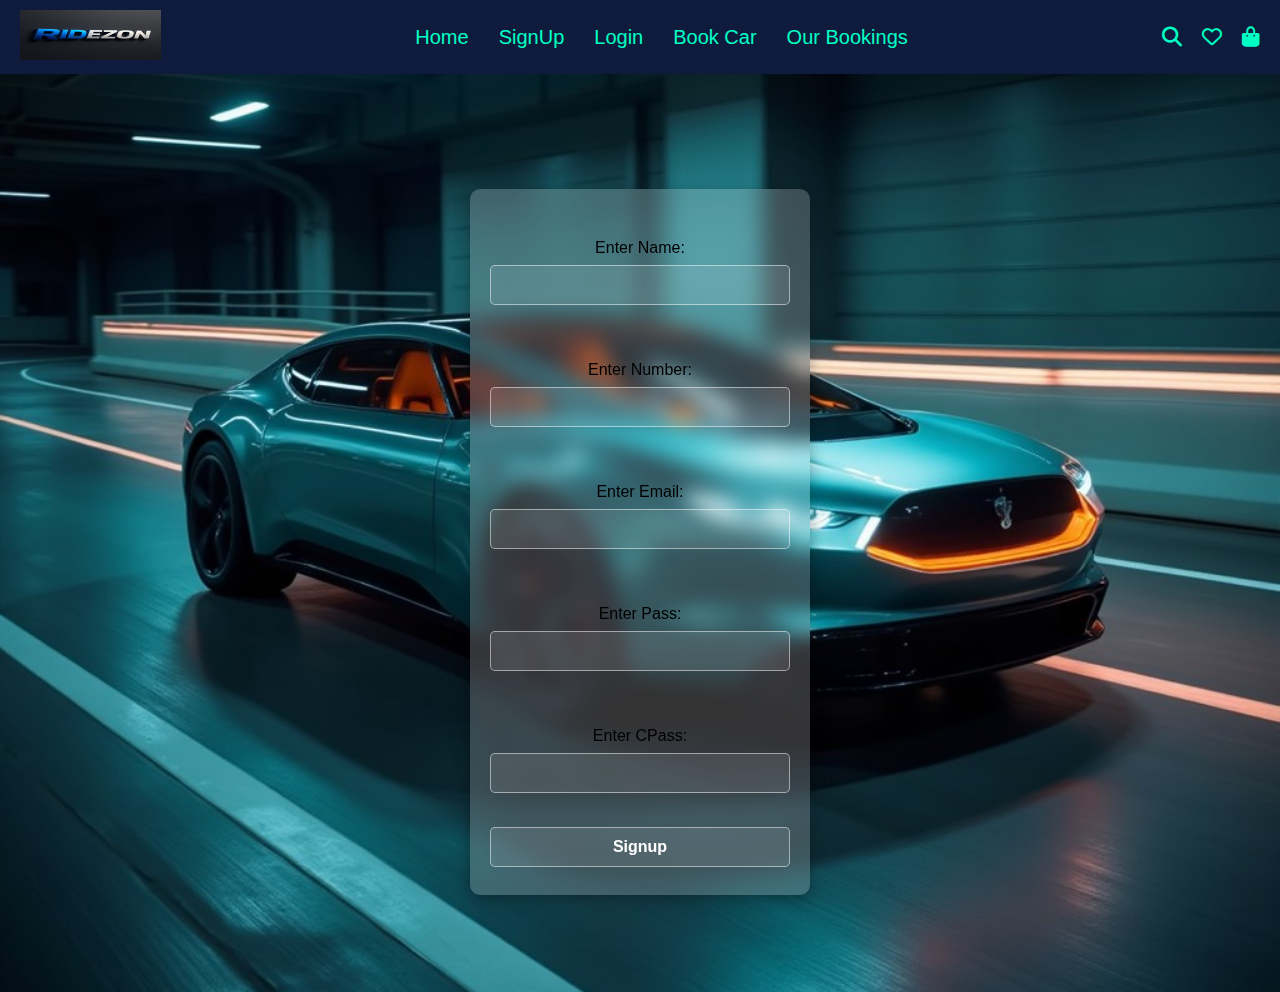
<file: signup.html>
<!DOCTYPE html>
<html lang="en">
<head>
    <meta charset="UTF-8">
    <meta name="viewport" content="width=device-width, initial-scale=1.0">
    <title>Document</title>
    <link rel="stylesheet" href="https://cdnjs.cloudflare.com/ajax/libs/font-awesome/6.7.2/css/all.min.css" integrity="sha512-Evv84Mr4kqVGRNSgIGL/F/aIDqQb7xQ2vcrdIwxfjThSH8CSR7PBEakCr51Ck+w+/U6swU2Im1vVX0SVk9ABhg==" crossorigin="anonymous" referrerpolicy="no-referrer" />
    <link rel="stylesheet" href="signup.css">
</head>
<body>

    <!--Navbar-->
    <input type="checkbox" id="click">
<nav class="navbar">
    <div class="logo">
        <img src="logo.png" alt="Logo">
    </div>
    <div class="menu">
        <ul>
            <li> <a href="index.html">Home</a></li>
            <li> <a href="signup.html">SignUp</a></li>
            <li> <a href="login.html">Login</a></li>
            <li> <a href="book.html">Book Car</a></li>
            <li> <a href="order.html">Our Bookings</a></li>
        </ul>
    </div>
    <section class="icons">
        <i class="fa-solid fa-magnifying-glass search"></i>
        <i class="fa-regular fa-heart heart"></i>
        <i class="fa-solid fa-bag-shopping bag"></i>
    </section>
    <label for="click" class="menu-icon">
        <i class="fa-solid fa-bars"></i>
    </label>
</nav>
 <!--Navbar-->
    <br>

    <div class="form-wrapper">

        <form action="" id="sign" border="1">
            <p id="errname"></p>
            Enter Name: <input type="text" id="signupname"><br><br>
            <p id="errnum"></p>
            Enter Number: <input type="number" id="signupnum"><br><br>
            <p id="erremail"></p>
            Enter Email: <input type="text" id="signupemail"><br><br>
            <p id="errpass"></p>
            Enter Pass: <input type="text" id="signuppass"><br><br>
            <p id="errcpass"></p>
            Enter CPass: <input type="text" id="signupcpass"><br><br>
    
            <input type="submit" value="Signup" id="button" onclick="return signup()">
        </form>
       
    </div>
    
   

    <script src="javascript.js"></script>
</body>
</html>
</file>
<file: style.css>
/* navbar css */
.navbar {
  display: flex;
  justify-content: space-between;
  align-items: center;
  padding: 10px 20px;
  position: relative; /* Added */
  z-index: 10; 
  background-color:#0f1b3d ;       /* Added */
}

.navbar .logo img {
 max-height: 50px;
}

.navbar .menu ul {
  display: flex;
  justify-content: center;
  gap: 30px;
  list-style: none;
  font-size: 20px;
  margin: 0;
  padding: 0;
}

.navbar .menu ul li a {
  text-decoration: none;
  color: #00ffc3;
}

.navbar .icons {
  display: flex;
  gap: 20px;
  font-size: 20px;
  color: #00ffc3;
}

#click{
  display: none;
}

.menu-icon {
  display: none;
  
}

/* Mobile Navbar */
@media only screen and (max-width: 768px) {
  html, body {
      overflow-x: hidden;
  }

  .navbar {
      justify-content: space-between;
      position: relative;
      z-index: 10; /* Ensures navbar is on top */
      
  }

  .menu {
      display: none;
      width: 100%;
      /* background-color: white; */
      background-color:#0f1b3d ;
      position: absolute;
      top: 60px;
      right: 0;
      text-align: center;
      z-index: 1000; /* Added to bring menu in front */
  }

  .menu ul {
      flex-direction: column;
      gap: 10px;
  }

  #click:checked ~ .navbar .menu {
      display: block;
      color: #00ffc3;
  }

  .menu-icon {
      display: block;
      cursor: pointer;
      font-size: 30px;
      color: #00ffc3;
  }

  .icons {
      display: none;
  }
}

/* Tablet Navbar */
@media (min-width: 426px) and (max-width: 768px) {
  .navbar {
      padding: 8px 15px; 
  }

  .navbar .logo img {
      max-height: 40px; 
  }

  .navbar .menu ul {
      gap: 20px; 
      font-size: 18px; 
  }

  .navbar .icons {
      gap: 40px; 
      font-size: 40px; 
  }
}

/* navbar css */



/* First Slider CSS */

html,
body {
  position: relative;
  height: 100%;
}

body {
  background: #eee;
  font-family: Helvetica Neue, Helvetica, Arial, sans-serif;
  font-size: 14px;
  color: #000;
  margin: 0;
  padding: 0;
}

.swiper {
  width: 100%;
  height: 100%;
}

.swiper-slide {
  text-align: center;
  font-size: 18px;
  background: #fff;
  display: flex;
  justify-content: center;
  align-items: center;
}

.swiper-slide img {
  display: block;
  width: 100%;
  height: 100%;
  object-fit: cover;
}

/* First Slider CSS */



/* logo css */

/* Independent Brand Section Styling */
.brand-section {
  font-family: 'Segoe UI', sans-serif;
  max-width: 1000px;
  margin: 40px auto;
  background: #fff;
  border-radius: 16px;
  padding: 30px 20px;
  box-shadow: 0 4px 20px rgba(0,0,0,0.08);
}

.brand-title {
  font-size: 24px;
  font-weight: 700;
  margin-bottom: 20px;
  text-align: left;
  color: #333;
}

.brand-grid {
  display: grid;
  grid-template-columns: repeat(auto-fit, minmax(100px, 1fr));
  gap: 25px;
  justify-items: center;
  align-items: center;
}

.brand-item {
  display: flex;
  flex-direction: column;
  align-items: center;
  transition: transform 0.3s ease, box-shadow 0.3s ease;
  cursor: pointer;
}

.brand-item img {
  width: 60px;
  height: 60px;
  object-fit: contain;
  transition: transform 0.3s ease;
}

.brand-item p {
  margin-top: 10px;
  font-size: 14px;
  color: #333;
}

.brand-item:hover {
  transform: translateY(-8px);
}

.brand-item:hover img {
  transform: scale(1.1);
}

.brand-footer {
  text-align: center;
  margin-top: 25px;
}

.brand-footer a {
  text-decoration: none;
  color: #0066cc;
  font-weight: 500;
  transition: color 0.3s;
}

.brand-footer a:hover {
  color: #003d80;
}

/* Responsive Handling */
@media (max-width: 600px) {
  .brand-item img {
    width: 50px;
    height: 50px;
  }

  .brand-item p {
    font-size: 13px;
  }

  .brand-title {
    font-size: 20px;
  }
}


/* logo css */


/* car slider css */

.car-slider-section {
  font-family: 'Segoe UI', Tahoma, Geneva, Verdana, sans-serif;
  padding: 20px;
  background-color: #f5f7fa;
  overflow: hidden;
}

.car-slider-section h2 {
  font-size: 24px;
  font-weight: 700;
  margin-bottom: 20px;
  color: #2c3e50;
}

.slider-wrapper {
  position: relative;
}

.car-slider {
  display: flex;
  overflow-x: auto;
  scroll-behavior: smooth;
  gap: 16px;
  padding-bottom: 10px;
}

.car-card {
  flex: 0 0 auto;
  width: 250px;
  background-color: #ffffff;
  border-radius: 12px;
  box-shadow: 0 4px 10px rgba(0,0,0,0.1);
  padding: 16px;
  transition: transform 0.3s ease, box-shadow 0.3s ease;
}

.car-card:hover {
  transform: translateY(-5px);
  box-shadow: 0 8px 20px rgba(0,0,0,0.2);
}

.car-image img {
  width: 100%;
  height: auto;
  border-radius: 8px;
}

.car-name {
  font-size: 18px;
  font-weight: 600;
  margin-top: 12px;
  color: #34495e;
}

.car-price {
  font-size: 16px;
  color: #7f8c8d;
  margin-bottom: 10px;
}

.offer-btn {
  padding: 8px 16px;
  border: 2px solid #1abc9c;
  background-color: transparent;
  color: #1abc9c;
  border-radius: 20px;
  cursor: pointer;
  transition: all 0.3s ease;
}

.offer-btn:hover {
  background-color: #1abc9c;
  color: white;
}

.slider-btn {
  position: absolute;
  top: 50%;
  transform: translateY(-50%);
  background-color: rgba(255, 255, 255, 0.8);
  border: none;
  font-size: 20px;
  cursor: pointer;
  padding: 10px;
  border-radius: 50%;
  box-shadow: 0 2px 6px rgba(0, 0, 0, 0.2);
  z-index: 1;
}

.slider-btn.left {
  left: 0;
}

.slider-btn.right {
  right: 0;
}

@media (max-width: 600px) {
  .car-card {
    width: 80vw;
  }
}

/* car slider css */



/* car css */

.rental-wrapper {
    width: 100%;
    max-width: 1300px;
    margin: 40px auto;
    padding: 40px 20px;
    background-color: #fdfdfd;
    border-radius: 12px;
    box-shadow: 0 0 30px rgba(0, 0, 0, 0.08);
    font-family: 'Segoe UI', sans-serif;
  }

  .rental-title {
    text-align: center;
    font-size: 2.8rem;
    font-weight: bold;
    color: #2c3e50;
    margin-bottom: 40px;
  }

  .rental-grid {
    display: grid;
    grid-template-columns: repeat(auto-fit, minmax(260px, 1fr));
    gap: 25px;
  }

  .rental-card {
    background: #ffffff;
    border-radius: 12px;
    overflow: hidden;
    box-shadow: 0 12px 24px rgba(0, 0, 0, 0.08);
    transition: transform 0.3s ease, box-shadow 0.3s ease;
    perspective: 1000px;
  }

  .rental-card:hover {
    transform: translateY(-10px) rotateY(3deg);
    box-shadow: 0 20px 30px rgba(0, 0, 0, 0.15);
  }

  .rental-img {
    width: 100%;
    height: 180px;
    object-fit: cover;
  }

  .rental-info {
    padding: 20px;
    text-align: center;
  }

  .car-name {
    font-size: 1.4rem;
    font-weight: 600;
    color: #34495e;
    margin-bottom: 10px;
  }

  .car-rating {
    color: #f1c40f;
    font-size: 1.2rem;
    margin-bottom: 12px;
  }

  .car-price {
    font-size: 1.2rem;
    font-weight: bold;
    color: #e74c3c;
    margin-bottom: 15px;
  }

  .book-btn {
    display: inline-block;
    padding: 10px 20px;
    background: linear-gradient(to right, #27ae60, #2ecc71);
    color: #fff;
    font-weight: 600;
    border: none;
    border-radius: 30px;
    cursor: pointer;
    text-decoration: none;
    transition: background 0.3s ease, transform 0.2s ease;
  }

  .book-btn:hover {
    background: linear-gradient(to right, #2ecc71, #27ae60);
    transform: scale(1.05);
  }

  @media (max-width: 768px) {
    .rental-title {
      font-size: 2rem;
    }
  }

/* car css */

/* 
fuel calculator css */

/* Fuel Calculator Container */
.fuel-calculator-wrapper {
  all: initial;
  font-family: 'Segoe UI', Tahoma, Geneva, Verdana, sans-serif;
  display: flex;
  justify-content: center;
  align-items: center;
  min-height: 100vh;
  background: linear-gradient(135deg, #0f2027, #203a43, #2c5364);
  padding: 20px;
  box-sizing: border-box;
}

.fuel-calculator {
  background-color: #ffffff10;
  border: 1px solid #ffffff22;
  backdrop-filter: blur(12px);
  -webkit-backdrop-filter: blur(12px);
  border-radius: 20px;
  padding: 30px;
  width: 100%;
  max-width: 400px;
  color: white;
  box-shadow: 0 8px 30px rgba(0, 0, 0, 0.3);
  animation: fadeIn 1s ease-in-out;
}

@keyframes fadeIn {
  from {
    opacity: 0;
    transform: translateY(-20px);
  }
  to {
    opacity: 1;
    transform: translateY(0);
  }
}

.fuel-calculator h2 {
  text-align: center;
  margin-bottom: 20px;
  font-size: 1.8rem;
}

.fuel-calculator label {
  display: block;
  margin: 15px 0 5px;
  font-weight: bold;
}

.fuel-calculator input {
  width: 100%;
  padding: 10px;
  border-radius: 10px;
  border: none;
  outline: none;
  background-color: #ffffff15;
  color: white;
  transition: background-color 0.3s ease;
}

.fuel-calculator input:focus {
  background-color: #ffffff25;
}

.fuel-calculator button {
  width: 100%;
  padding: 12px;
  margin-top: 20px;
  background-color: #00c853;
  color: white;
  font-weight: bold;
  font-size: 1rem;
  border: none;
  border-radius: 12px;
  cursor: pointer;
  transition: background-color 0.3s ease, transform 0.2s ease;
}

.fuel-calculator button:hover {
  background-color: #00e676;
  transform: scale(1.05);
}

.fuel-calculator .result {
  margin-top: 20px;
  font-size: 1.2rem;
  text-align: center;
  animation: fadeIn 0.8s ease-in-out;
}

/* fuel calculator css */



/* city css */

/* === Scoped & Animated Styles for .city section === */
.city {
  display: flex;
  flex-wrap: wrap;
  justify-content: center;
  gap: 20px;
  padding: 30px;
  background: linear-gradient(to right, #fdfbfb, #ebedee);
  animation: fadeIn 1s ease-in;
}

.city > div {
  background-color: #ffffff;
  border-radius: 16px;
  padding: 16px;
  text-align: center;
  width: 130px;
  box-shadow: 0 6px 14px rgba(0, 0, 0, 0.1);
  transition: transform 0.4s cubic-bezier(0.25, 0.8, 0.25, 1), 
              box-shadow 0.4s ease;
  animation: bounceIn 0.8s ease;
}

.city > div:hover {
  transform: translateY(-10px) scale(1.07);
  box-shadow: 0 12px 25px rgba(0, 0, 0, 0.2);
}

.city > div img {
  width: 100%;
  height: auto;
  border-radius: 10px;
  transition: transform 0.4s ease;
}

.city > div:hover img {
  transform: scale(1.12) rotate(1deg);
}

.city > div p {
  margin-top: 12px;
  font-weight: 600;
  font-size: 15px;
  color: #222;
  transition: color 0.3s ease;
}

.city > div:hover p {
  color: #0077cc;
}

/* === Entrance Animation === */
@keyframes bounceIn {
  0% {
    opacity: 0;
    transform: scale(0.9) translateY(20px);
  }
  60% {
    opacity: 1;
    transform: scale(1.05) translateY(-10px);
  }
  100% {
    transform: scale(1) translateY(0);
  }
}

@keyframes fadeIn {
  from { opacity: 0; transform: translateY(20px); }
  to { opacity: 1; transform: translateY(0); }
}

/* === Responsive Breakpoints === */
@media (max-width: 768px) {
  .city > div {
    width: 100px;
    padding: 10px;
  }
}

@media (max-width: 480px) {
  .city {
    gap: 12px;
    padding: 20px;
  }

  .city > div {
    width: 80px;
    padding: 8px;
  }

  .city > div p {
    font-size: 13px;
  }
}


/* city css */


/* map css */

 /* Independent section for map */
 .map-section {
  display: flex;
  justify-content: center;
  align-items: center;
  padding: 60px 20px;
  background: linear-gradient(135deg, #e3f2fd, #fff3e0);
  font-family: 'Segoe UI', sans-serif;
}

/* Stylish animated map box */
.animated-map {
  width: 90%;
  max-width: 850px;
  border-radius: 20px;
  overflow: hidden;
  border: 6px solid #03a9f4;
  box-shadow: 0 12px 25px rgba(0, 0, 0, 0.2);
  background: white;
  transition: transform 0.5s ease, box-shadow 0.5s ease, border-color 0.5s;
  animation: fadeSlideIn 1s ease-in-out;
}

/* Hover animation */
.animated-map:hover {
  transform: translateY(-5px) scale(1.02);
  box-shadow: 0 20px 45px rgba(0, 0, 0, 0.35);
  border-color: #ff5722;
}

/* Heading inside the map box */
.animated-map h1 {
  text-align: center;
  font-size: 28px;
  color: #2e3c50;
  background: linear-gradient(to right, #03a9f4, #ff9800);
  -webkit-background-clip: text;
  -webkit-text-fill-color: transparent;
  margin: 20px;
  animation: bounceText 1.2s ease;
}

/* Embedded map */
.animated-map iframe {
  width: 100%;
  height: 450px;
  border: 0;
}

/* Text animation */
@keyframes bounceText {
  0% { transform: scale(0.9); opacity: 0; }
  50% { transform: scale(1.05); opacity: 1; }
  100% { transform: scale(1); }
}

/* Entry animation */
@keyframes fadeSlideIn {
  0% {
    opacity: 0;
    transform: translateY(40px);
  }
  100% {
    opacity: 1;
    transform: translateY(0);
  }
}

/* Responsive tweaks */
@media (max-width: 600px) {
  .animated-map iframe {
    height: 300px;
  }

  .animated-map h1 {
    font-size: 22px;
    margin: 15px 10px;
  }
}


/* map css */




/* Second slider css */
/* Second Slider Styles */

.heading{
  color:#00cbe6 ;
  
}

.mySecondSwiper {
    width: 240px;
    height: 320px;
  }
  
  .mySecondSwiper .swiper-slide {
    display: flex;
    align-items: center;
    justify-content: center;
    border-radius: 18px;
    font-size: 22px;
    font-weight: bold;
    color: #fff;
  }
  
  .mySecondSwiper .swiper-slide:nth-child(1n) {
    background-color: rgb(100, 100, 100);
  }
  
  .mySecondSwiper .swiper-slide:nth-child(2n) {
    background-color: rgb(150, 150, 150);
  }
  
  .mySecondSwiper .swiper-slide:nth-child(3n) {
    background-color: rgb(200, 200, 200);
  }
  
  .mySecondSwiper .swiper-slide:nth-child(4n) {
    background-color: rgb(50, 50, 50);
  }

  /* second slider */


  






  /* FOOTER CSS*/

  .footer {
    display: flex;
    justify-content: space-between;
    padding: 20px;
    background-color: #0f1b3d    ;
    font-family: Arial, sans-serif;
    flex-wrap: wrap;
    
  }
  .footerColumn {
    flex: 1;
    margin: 0 10px;
  }
  .footerColumn h3 {
    margin-bottom: 15px;
    font-size: 18px;
    
    color: #00ffc3;
  }
  .footerColumn p, .footerColumn a {
    margin-bottom: 10px;
    
    color: #00ffc3;
    text-decoration: none;
  }
  .footerColumn a:hover {
    text-decoration: underline;
  }
  .footerBottom {
    text-align: center;
    padding: 10px;
    background-color: #0f1b3d     ;
    font-size: 14px;
    color: #00ffc3   ;
  }
  .appButtons img {
    width: 100px;
    margin-right: 10px;
  }
  
  
  .paymentOptions img {
    width: 400px;
    margin-top: 10px;
  }
</file>
<file: book.css>
body {
  margin: 0;
  padding: 0;
  font-family: Arial, sans-serif;
  background: url('car2.jpg') no-repeat center center fixed;
  background-size: cover;
}

/* navbar css */
.navbar {
  display: flex;
  justify-content: space-between;
  align-items: center;
  padding: 10px 20px;
  position: relative; /* Added */
  z-index: 10; 
  background-color:#0f1b3d ;       /* Added */
}

.navbar .logo img {
 max-height: 50px;
}

.navbar .menu ul {
  display: flex;
  justify-content: center;
  gap: 30px;
  list-style: none;
  font-size: 20px;
  margin: 0;
  padding: 0;
}

.navbar .menu ul li a {
  text-decoration: none;
  color: #00ffc3;
}

.navbar .icons {
  display: flex;
  gap: 20px;
  font-size: 20px;
  color: #00ffc3;
}

#click{
  display: none;
}

.menu-icon {
  display: none;
  
}

/* Mobile Navbar */
@media only screen and (max-width: 768px) {
  html, body {
      overflow-x: hidden;
  }

  .navbar {
      justify-content: space-between;
      position: relative;
      z-index: 10; /* Ensures navbar is on top */
      
  }

  .menu {
      display: none;
      width: 100%;
      /* background-color: white; */
      background-color:#0f1b3d ;
      position: absolute;
      top: 60px;
      right: 0;
      text-align: center;
      z-index: 1000; /* Added to bring menu in front */
  }

  .menu ul {
      flex-direction: column;
      gap: 10px;
  }

  #click:checked ~ .navbar .menu {
      display: block;
      color: #00ffc3;
  }

  .menu-icon {
      display: block;
      cursor: pointer;
      font-size: 30px;
      color: #00ffc3;
  }

  .icons {
      display: none;
  }
}

/* Tablet Navbar */
@media (min-width: 426px) and (max-width: 768px) {
  .navbar {
      padding: 8px 15px; 
  }

  .navbar .logo img {
      max-height: 40px; 
  }

  .navbar .menu ul {
      gap: 20px; 
      font-size: 18px; 
  }

  .navbar .icons {
      gap: 40px; 
      font-size: 40px; 
  }
}

/* navbar css */






/* form css */

#booking-form {
  width: 90%;
  max-width: 350px; /* Smaller size */
  margin: 40px auto;
  /* padding: 15px 20px; */
  padding: 15px 40px 15px 40px; 
  
  background: linear-gradient(145deg, #0f2027, #203a43, #2c5364);
  border-radius: 16px;
  border: 2px solid transparent;
  box-shadow: 0 0 20px rgba(0, 255, 255, 0.15), 0 10px 25px rgba(0, 0, 0, 0.4);
  font-family: 'Segoe UI', sans-serif;
  color: #ffffff;
  transition: all 0.5s ease;
  animation: fadeIn 0.8s ease-in-out;
}

/* Form Hover */
#booking-form:hover {
  border: 2px solid #00f0ff;
  box-shadow: 0 0 25px #00f0ff, 0 0 40px rgba(0, 255, 255, 0.3);
  transform: scale(1.01);
}

/* Labels */
#booking-form label {
  display: block;
  margin-bottom: 4px;
  font-weight: 600;
  font-size: 13px;
  color: #00f0ff;
  text-shadow: 0 0 4px #00f0ff;
}

/* Inputs & Selects */
#booking-form input[type="text"],
#booking-form input[type="number"],
#booking-form input[type="date"],
#booking-form select {
  width: 100%;
  padding: 8px;
  margin-bottom: 15px;
  border: 2px solid #00f0ff;
  border-radius: 6px;
  background: #0c1b2b;
  color: #ffffff;
  font-size: 14px;
  transition: all 0.3s ease;
  box-shadow: inset 0 0 5px rgba(0, 255, 255, 0.2);
}

/* Input Focus */
#booking-form input:focus,
#booking-form select:focus {
  outline: none;
  border-color: #00ffff;
  background: #112b3b;
  box-shadow: 0 0 8px #00ffff;
}

/* Submit Button */
#booking-form input[type="submit"] {
  width: 100%;
  background: #00f0ff;
  color: #000;
  padding: 10px;
  font-size: 14px;
  font-weight: bold;
  border: none;
  border-radius: 8px;
  cursor: pointer;
  box-shadow: 0 0 15px #00f0ff;
  transition: 0.4s ease;
}

/* Submit Hover */
#booking-form input[type="submit"]:hover {
  background: #00ffff;
  color: #000;
  box-shadow: 0 0 25px #00ffff, 0 0 40px #00ffff;
  transform: scale(1.03);
}

/* Entrance Animation */
@keyframes fadeIn {
  0% {
      opacity: 0;
      transform: translateY(-20px);
  }
  100% {
      opacity: 1;
      transform: translateY(0);
  }
}

/* Mobile Friendly */
@media (max-width: 480px) {
  #booking-form {
      padding: 15px;
      max-width: 90%;
  }

  #booking-form input,
  #booking-form select {
      font-size: 13px;
  }
}


/* form css */




  /* FOOTER CSS*/

  .footer {
    display: flex;
    justify-content: space-between;
    padding: 20px;
    background-color: #0f1b3d    ;
    font-family: Arial, sans-serif;
    flex-wrap: wrap;
    
  }
  .footerColumn {
    flex: 1;
    margin: 0 10px;
  }
  .footerColumn h3 {
    margin-bottom: 15px;
    font-size: 18px;
    
    color: #00ffc3;
  }
  .footerColumn p, .footerColumn a {
    margin-bottom: 10px;
    
    color: #00ffc3;
    text-decoration: none;
  }
  .footerColumn a:hover {
    text-decoration: underline;
  }
  .footerBottom {
    text-align: center;
    padding: 10px;
    background-color: #0f1b3d     ;
    font-size: 14px;
    color: #00ffc3   ;
  }
  .appButtons img {
    width: 100px;
    margin-right: 10px;
  }
  
  
  .paymentOptions img {
    width: 400px;
    margin-top: 10px;
  }
</file>
<file: login.css>
/* navbar css */
.navbar {
    display: flex;
    justify-content: space-between;
    align-items: center;
    padding: 10px 20px;
    position: relative; /* Added */
    z-index: 10; 
    background-color:#0f1b3d ;       /* Added */
  }
  
  .navbar .logo img {
   max-height: 50px;
  }
  
  .navbar .menu ul {
    display: flex;
    justify-content: center;
    gap: 30px;
    list-style: none;
    font-size: 20px;
    margin: 0;
    padding: 0;
  }
  
  .navbar .menu ul li a {
    text-decoration: none;
    color: #00ffc3;
  }
  
  .navbar .icons {
    display: flex;
    gap: 20px;
    font-size: 20px;
    color: #00ffc3;
  }
  
  #click{
    display: none;
  }
  
  .menu-icon {
    display: none;
    
  }
  
  /* Mobile Navbar */
  @media only screen and (max-width: 768px) {
    html, body {
        overflow-x: hidden;
    }
  
    .navbar {
        justify-content: space-between;
        position: relative;
        z-index: 10; /* Ensures navbar is on top */
        
    }
  
    .menu {
        display: none;
        width: 100%;
        /* background-color: white; */
        background-color:#0f1b3d ;
        position: absolute;
        top: 60px;
        right: 0;
        text-align: center;
        z-index: 1000; /* Added to bring menu in front */
    }
  
    .menu ul {
        flex-direction: column;
        gap: 10px;
    }
  
    #click:checked ~ .navbar .menu {
        display: block;
        color: #00ffc3;
    }
  
    .menu-icon {
        display: block;
        cursor: pointer;
        font-size: 30px;
        color: #00ffc3;
    }
  
    .icons {
        display: none;
    }
  }
  
  /* Tablet Navbar */
  @media (min-width: 426px) and (max-width: 768px) {
    .navbar {
        padding: 8px 15px; 
    }
  
    .navbar .logo img {
        max-height: 40px; 
    }
  
    .navbar .menu ul {
        gap: 20px; 
        font-size: 18px; 
    }
  
    .navbar .icons {
        gap: 40px; 
        font-size: 40px; 
    }
  }
  
  /* navbar css */
  
  
  


/* =================== GLOBAL CSS =================== */

body {
    margin: 0;
    padding: 0;
    font-family: Arial, sans-serif;
    background: url('car2.jpg') no-repeat center center fixed;
    background-size: cover;
}


/* =================== LOGIN FORM WRAPPER =================== */
.login-container {
    display: flex;
    justify-content: center;
    align-items: center;
    height: 100vh;
}

/* =================== LOGIN FORM STYLING =================== */
#login {
    background: rgba(255, 255, 255, 0.2);
    backdrop-filter: blur(10px);
    padding: 20px;
    border-radius: 10px;
    box-shadow: 0 4px 15px rgba(0, 0, 0, 0.3);
    width: 300px;
    text-align: center;
    border: 1px solid rgba(255, 255, 255, 0.3);
}

/* Input fields */
#login input[type="text"],
#login input[type="password"],
#login input[type="submit"] {
    width: 100%;
    padding: 10px;
    margin: 8px 0;
    border: 1px solid rgba(255, 255, 255, 0.5);
    border-radius: 5px;
    background: rgba(255, 255, 255, 0.1);
    color: #fff;
    font-size: 16px;
    box-sizing: border-box;
}

/* Placeholder */
#login input::placeholder {
    color: rgba(255, 255, 255, 0.7);
}

/* Submit button */
#login-button {
    background: #007BFF;
    border: none;
    cursor: pointer;
    transition: background 0.3s ease;
    font-weight: bold;
    color: white;
}

#login-button:hover {
    background: #0056b3;
}

/* Labels */
#login label {
    color: #fff;
    font-size: 14px;
}
</file>
<file: order.css>
body{
  background-color: #00cbe6 ;
  /* background-color:#0f1b3d ;  */
}

/* navbar css */
.navbar {
  display: flex;
  justify-content: space-between;
  align-items: center;
  padding: 10px 20px;
  position: relative; /* Added */
  z-index: 10; 
  background-color:#0f1b3d ;       /* Added */
}

.navbar .logo img {
 max-height: 50px;
}

.navbar .menu ul {
  display: flex;
  justify-content: center;
  gap: 30px;
  list-style: none;
  font-size: 20px;
  margin: 0;
  padding: 0;
}

.navbar .menu ul li a {
  text-decoration: none;
  color: #00ffc3;
}

.navbar .icons {
  display: flex;
  gap: 20px;
  font-size: 20px;
  color: #00ffc3;
}

#click{
  display: none;
}

.menu-icon {
  display: none;
  
}

/* Mobile Navbar */
@media only screen and (max-width: 768px) {
  html, body {
      overflow-x: hidden;
  }

  .navbar {
      justify-content: space-between;
      position: relative;
      z-index: 10; /* Ensures navbar is on top */
      
  }

  .menu {
      display: none;
      width: 100%;
      /* background-color: white; */
      background-color:#0f1b3d ;
      position: absolute;
      top: 60px;
      right: 0;
      text-align: center;
      z-index: 1000; /* Added to bring menu in front */
  }

  .menu ul {
      flex-direction: column;
      gap: 10px;
  }

  #click:checked ~ .navbar .menu {
      display: block;
      color: #00ffc3;
  }

  .menu-icon {
      display: block;
      cursor: pointer;
      font-size: 30px;
      color: #00ffc3;
  }

  .icons {
      display: none;
  }
}

/* Tablet Navbar */
@media (min-width: 426px) and (max-width: 768px) {
  .navbar {
      padding: 8px 15px; 
  }

  .navbar .logo img {
      max-height: 40px; 
  }

  .navbar .menu ul {
      gap: 20px; 
      font-size: 18px; 
  }

  .navbar .icons {
      gap: 40px; 
      font-size: 40px; 
  }
}

/* navbar css */




/* Independent styling for .order only */
.order {
    padding: 20px;
    font-family: 'Segoe UI', Tahoma, Geneva, Verdana, sans-serif;
    background: linear-gradient(to right, #0f2027, #203a43, #2c5364);
    border-radius: 20px;
    box-shadow: 0 10px 30px rgba(0,0,0,0.3);
    color: #ffffff;
    overflow-x: auto;
  }
  
  .order h1 {
    text-align: center;
    color: #00ffd5;
    text-shadow: 2px 2px 8px #00ffd5;
    margin-bottom: 20px;
    animation: glowText 2s ease-in-out infinite alternate;
  }
  
  @keyframes glowText {
    from {
      text-shadow: 2px 2px 5px #00ffd5;
    }
    to {
      text-shadow: 0 0 20px #00ffd5, 0 0 30px #00ffd5;
    }
  }
  
  .order table {
    width: 100%;
    border-collapse: collapse;
    background: #1a1a2e;
    border-radius: 15px;
    overflow: hidden;
    box-shadow: 0 0 15px rgba(0, 255, 213, 0.3);
    animation: borderPulse 4s infinite;
  }
  
  @keyframes borderPulse {
    0%, 100% {
      box-shadow: 0 0 15px rgba(0, 255, 213, 0.3);
    }
    50% {
      box-shadow: 0 0 25px rgba(0, 255, 213, 0.7);
    }
  }
  
  .order th,
  .order td {
    padding: 15px;
    text-align: center;
    border: 1px solid rgba(255, 255, 255, 0.1);
    color: #ffffff;
    transition: all 0.3s ease;
  }
  
  .order th {
    background: #00bcd4;
    color: #ffffff;
    text-transform: uppercase;
    font-size: 14px;
    letter-spacing: 1px;
    position: sticky;
    top: 0;
    z-index: 1;
  }
  
  .order tbody tr {
    background: #16213e;
    transition: transform 0.3s ease, background 0.3s ease;
  }
  
  .order tbody tr:hover {
    background: #0f3460;
    transform: scale(1.01);
    box-shadow: 0 5px 15px rgba(0, 255, 213, 0.3);
  }
  
  .order tbody td:hover {
    color: #00ffd5;
    background-color: #1e3c72;
    cursor: pointer;
    transform: scale(1.05);
  }
  
  /* Mobile Responsive */
  @media screen and (max-width: 768px) {
    .order table, 
    .order thead, 
    .order tbody, 
    .order th, 
    .order td, 
    .order tr {
      display: block;
    }
  
    .order thead tr {
      display: none;
    }
  
    .order td {
      position: relative;
      padding-left: 50%;
      text-align: left;
    }
  
    .order td::before {
      content: attr(data-label);
      position: absolute;
      left: 10px;
      width: 45%;
      font-weight: bold;
      text-transform: uppercase;
      color: #00ffd5;
    }
  }



  /* book div css */


  /* Independent and isolated styling for the animated form */
.animated-form-container {
    max-width: 600px;
    margin: 30px auto;
    padding: 25px;
    background: linear-gradient(to right, #0f2027, #203a43, #2c5364);
    border-radius: 20px;
    box-shadow: 0 10px 30px rgba(0,0,0,0.3);
    font-family: 'Segoe UI', Tahoma, Geneva, Verdana, sans-serif;
    color: #ffffff;
    animation: glowFormBox 4s ease-in-out infinite alternate;
  }
  
  @keyframes glowFormBox {
    from {
      box-shadow: 0 0 20px rgba(0, 255, 213, 0.2);
    }
    to {
      box-shadow: 0 0 30px rgba(0, 255, 213, 0.6);
    }
  }
  
  .animated-form {
    display: flex;
    flex-direction: column;
  }
  
  .animated-form label {
    margin-bottom: 5px;
    font-weight: bold;
    text-transform: uppercase;
    letter-spacing: 1px;
    color: #00ffd5;
    animation: labelGlow 2s infinite alternate;
  }
  
  @keyframes labelGlow {
    from {
      text-shadow: 0 0 5px #00ffd5;
    }
    to {
      text-shadow: 0 0 15px #00ffd5, 0 0 30px #00ffd5;
    }
  }
  
  .animated-form input[type="text"],
  .animated-form input[type="number"],
  .animated-form input[type="date"],
  .animated-form select {
    padding: 12px;
    margin-bottom: 20px;
    border: none;
    border-radius: 10px;
    background: #16213e;
    color: #ffffff;
    box-shadow: inset 0 0 8px rgba(0, 255, 213, 0.3);
    transition: all 0.3s ease;
  }
  
  .animated-form input[type="text"]:focus,
  .animated-form input[type="number"]:focus,
  .animated-form input[type="date"]:focus,
  .animated-form select:focus {
    outline: none;
    background-color: #1e3c72;
    box-shadow: 0 0 10px rgba(0, 255, 213, 0.7);
    transform: scale(1.02);
  }
  
  .animated-form input[type="submit"] {
    background: #00bcd4;
    color: white;
    padding: 14px 20px;
    border: none;
    border-radius: 10px;
    font-weight: bold;
    font-size: 16px;
    cursor: pointer;
    transition: all 0.3s ease;
    box-shadow: 0 5px 15px rgba(0,255,213,0.3);
    text-transform: uppercase;
  }
  
  .animated-form input[type="submit"]:hover {
    background-color: #00ffd5;
    color: #16213e;
    transform: scale(1.05);
    box-shadow: 0 0 20px #00ffd5, 0 0 40px #00ffd5;
  }
  
  /* Responsive Styling */
  @media screen and (max-width: 600px) {
    .animated-form-container {
      padding: 15px;
    }
  
    .animated-form input,
    .animated-form select {
      font-size: 14px;
    }
  
    .animated-form input[type="submit"] {
      font-size: 14px;
      padding: 12px;
    }
  }
  



  /* book div css */




  /* FOOTER CSS*/

.footer {
  display: flex;
  justify-content: space-between;
  padding: 20px;
  background-color: #0f1b3d    ;
  font-family: Arial, sans-serif;
  flex-wrap: wrap;
  
}
.footerColumn {
  flex: 1;
  margin: 0 10px;
}
.footerColumn h3 {
  margin-bottom: 15px;
  font-size: 18px;
  
  color: #00ffc3;
}
.footerColumn p, .footerColumn a {
  margin-bottom: 10px;
  
  color: #00ffc3;
  text-decoration: none;
}
.footerColumn a:hover {
  text-decoration: underline;
}
.footerBottom {
  text-align: center;
  padding: 10px;
  background-color: #0f1b3d     ;
  font-size: 14px;
  color: #00ffc3   ;
}
.appButtons img {
  width: 100px;
  margin-right: 10px;
}


.paymentOptions img {
  width: 400px;
  margin-top: 10px;
}















/* form css */

#booking-form {
  width: 90%;
  max-width: 350px; /* Smaller size */
  margin: 40px auto;
  padding: 15px 20px;
  background: linear-gradient(145deg, #0f2027, #203a43, #2c5364);
  border-radius: 16px;
  border: 2px solid transparent;
  box-shadow: 0 0 20px rgba(0, 255, 255, 0.15), 0 10px 25px rgba(0, 0, 0, 0.4);
  font-family: 'Segoe UI', sans-serif;
  color: #ffffff;
  transition: all 0.5s ease;
  animation: fadeIn 0.8s ease-in-out;
}

/* Form Hover */
#booking-form:hover {
  border: 2px solid #00f0ff;
  box-shadow: 0 0 25px #00f0ff, 0 0 40px rgba(0, 255, 255, 0.3);
  transform: scale(1.01);
}

/* Labels */
#booking-form label {
  display: block;
  margin-bottom: 4px;
  font-weight: 600;
  font-size: 13px;
  color: #00f0ff;
  text-shadow: 0 0 4px #00f0ff;
}

/* Inputs & Selects */
#booking-form input[type="text"],
#booking-form input[type="number"],
#booking-form input[type="date"],
#booking-form select {
  width: 100%;
  padding: 8px;
  margin-bottom: 15px;
  border: 2px solid #00f0ff;
  border-radius: 6px;
  background: #0c1b2b;
  color: #ffffff;
  font-size: 14px;
  transition: all 0.3s ease;
  box-shadow: inset 0 0 5px rgba(0, 255, 255, 0.2);
}

/* Input Focus */
#booking-form input:focus,
#booking-form select:focus {
  outline: none;
  border-color: #00ffff;
  background: #112b3b;
  box-shadow: 0 0 8px #00ffff;
}

/* Submit Button */
#booking-form input[type="submit"] {
  width: 100%;
  background: #00f0ff;
  color: #000;
  padding: 10px;
  font-size: 14px;
  font-weight: bold;
  border: none;
  border-radius: 8px;
  cursor: pointer;
  box-shadow: 0 0 15px #00f0ff;
  transition: 0.4s ease;
}

/* Submit Hover */
#booking-form input[type="submit"]:hover {
  background: #00ffff;
  color: #000;
  box-shadow: 0 0 25px #00ffff, 0 0 40px #00ffff;
  transform: scale(1.03);
}

/* Entrance Animation */
@keyframes fadeIn {
  0% {
      opacity: 0;
      transform: translateY(-20px);
  }
  100% {
      opacity: 1;
      transform: translateY(0);
  }
}

/* Mobile Friendly */
@media (max-width: 480px) {
  #booking-form {
      padding: 15px;
      max-width: 90%;
  }

  #booking-form input,
  #booking-form select {
      font-size: 13px;
  }
}


/* form css */
</file>
<file: signup.css>
/* navbar css */
.navbar {
    display: flex;
    justify-content: space-between;
    align-items: center;
    padding: 10px 20px;
    position: relative; /* Added */
    z-index: 10; 
    background-color:#0f1b3d ;       /* Added */
  }
  
  .navbar .logo img {
   max-height: 50px;
  }
  
  .navbar .menu ul {
    display: flex;
    justify-content: center;
    gap: 30px;
    list-style: none;
    font-size: 20px;
    margin: 0;
    padding: 0;
  }
  
  .navbar .menu ul li a {
    text-decoration: none;
    color: #00ffc3;
  }
  
  .navbar .icons {
    display: flex;
    gap: 20px;
    font-size: 20px;
    color: #00ffc3;
  }
  
  #click{
    display: none;
  }
  
  .menu-icon {
    display: none;
    
  }
  
  /* Mobile Navbar */
  @media only screen and (max-width: 768px) {
    html, body {
        overflow-x: hidden;
    }
  
    .navbar {
        justify-content: space-between;
        position: relative;
        z-index: 10; /* Ensures navbar is on top */
        
    }
  
    .menu {
        display: none;
        width: 100%;
        /* background-color: white; */
        background-color:#0f1b3d ;
        position: absolute;
        top: 60px;
        right: 0;
        text-align: center;
        z-index: 1000; /* Added to bring menu in front */
    }
  
    .menu ul {
        flex-direction: column;
        gap: 10px;
    }
  
    #click:checked ~ .navbar .menu {
        display: block;
        color: #00ffc3;
    }
  
    .menu-icon {
        display: block;
        cursor: pointer;
        font-size: 30px;
        color: #00ffc3;
    }
  
    .icons {
        display: none;
    }
  }
  
  /* Tablet Navbar */
  @media (min-width: 426px) and (max-width: 768px) {
    .navbar {
        padding: 8px 15px; 
    }
  
    .navbar .logo img {
        max-height: 40px; 
    }
  
    .navbar .menu ul {
        gap: 20px; 
        font-size: 18px; 
    }
  
    .navbar .icons {
        gap: 40px; 
        font-size: 40px; 
    }
  }
  
  /* navbar css */
  
  
  

/* =================== GLOBAL CSS =================== */

body {
    margin: 0;
    padding: 0;
    font-family: Arial, sans-serif;
    background: url('car2.jpg') no-repeat center center fixed;
    background-size: cover;
}

/* =================== FORM WRAPPER =================== */

.form-wrapper {
    display: flex;
    justify-content: center;
    align-items: center;
    height: 100vh;
}

/* =================== FORM CSS =================== */

#sign {
    background: rgba(255, 255, 255, 0.2);
    backdrop-filter: blur(10px);
    padding: 20px;
    border-radius: 10px;
    box-shadow: 0 4px 15px rgba(0, 0, 0, 0.3);
    width: 300px;
    text-align: center;
    border: 1px solid rgba(255, 255, 255, 0.3);
}

/* Input fields */
#sign input[type="text"],
#sign input[type="number"],
#sign input[type="email"],
#sign input[type="password"],
#sign input[type="submit"] {
    width: 100%;
    padding: 10px;
    margin: 8px 0;
    border: 1px solid rgba(255, 255, 255, 0.5);
    border-radius: 5px;
    background: rgba(255, 255, 255, 0.1);
    color: #fff;
    font-size: 16px;
    box-sizing: border-box;
}

/* Placeholder text */
#sign input::placeholder {
    color: rgba(255, 255, 255, 0.7);
}

/* Submit button */
#button {
    background: #007BFF;
    border: none;
    cursor: pointer;
    transition: background 0.3s ease;
    font-weight: bold;
}

#button:hover {
    background: #0056b3;
}

/* Labels and small texts */
#sign label,
#sign p {
    color: #fff;
    font-size: 14px;
    margin: 5px 0;
}

/* Error messages */
#errname, #errnum, #erremail, #errpass, #errcpass {
    color: #ff4d4d;
    font-size: 12px;
    min-height: 20px;
}

/* Remove default border attribute */
#sign[border] {
    border: none;
}
</file>
